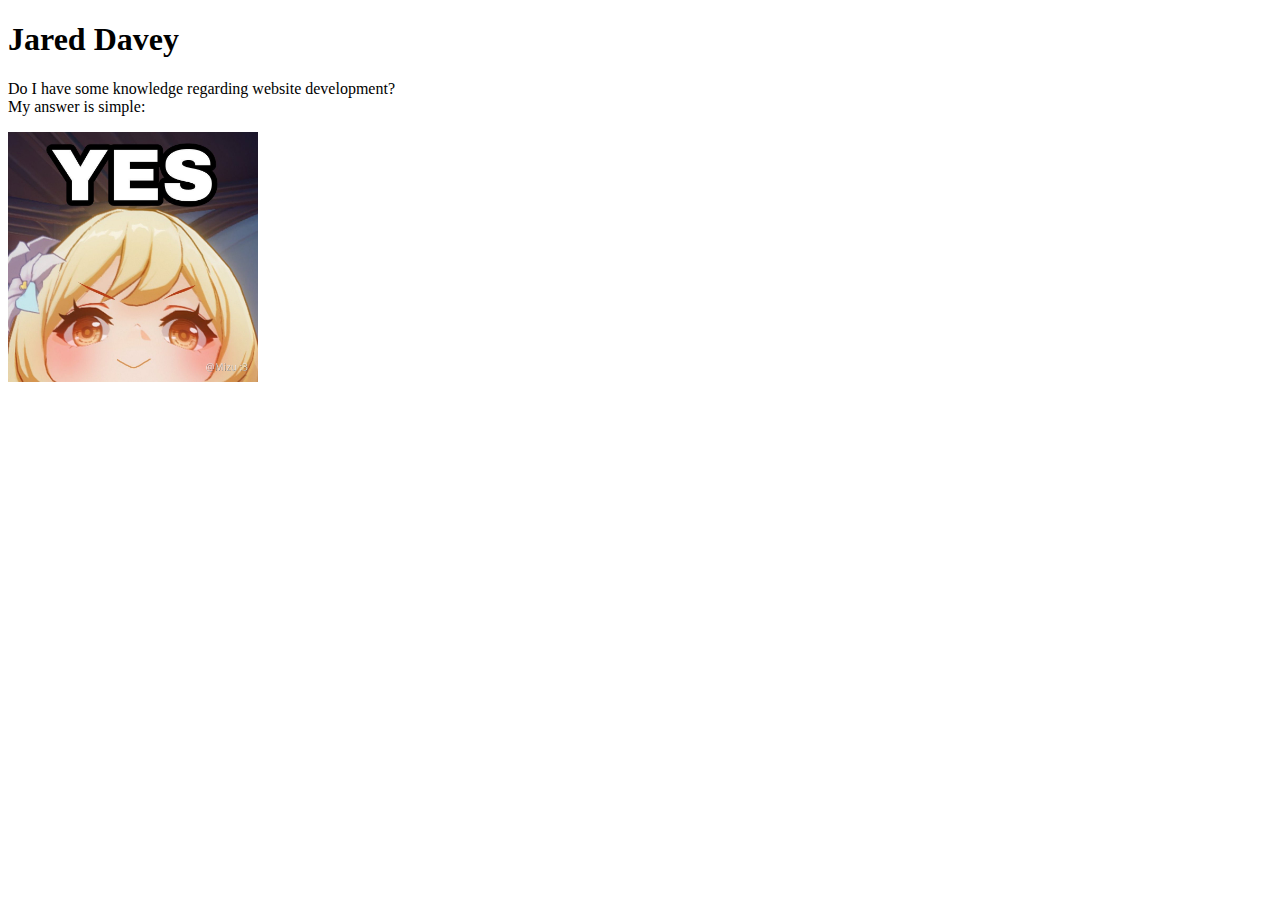
<file: index.html>
<!DOCTYPE html>
<html lang="en">
<head>
    <meta charset="UTF-8">
    <meta http-equiv="X-UA-Compatible" content="IE=edge">
    <meta name="viewport" content="width=device-width, initial-scale=1.0">
    <title>WDD | Home</title>
</head>
<body>
    <!-- Google will often look at your h1 tags for 
        Search Engine Optimization. -->
    <h1>Jared Davey</h1>
    <p>
        Do I have some knowledge regarding website development? <br>
        My answer is simple:
    </p>
    <img src="images/Lumine YES.jpg" alt="YES" width="250px" height="auto">
</body>
</html>
</file>
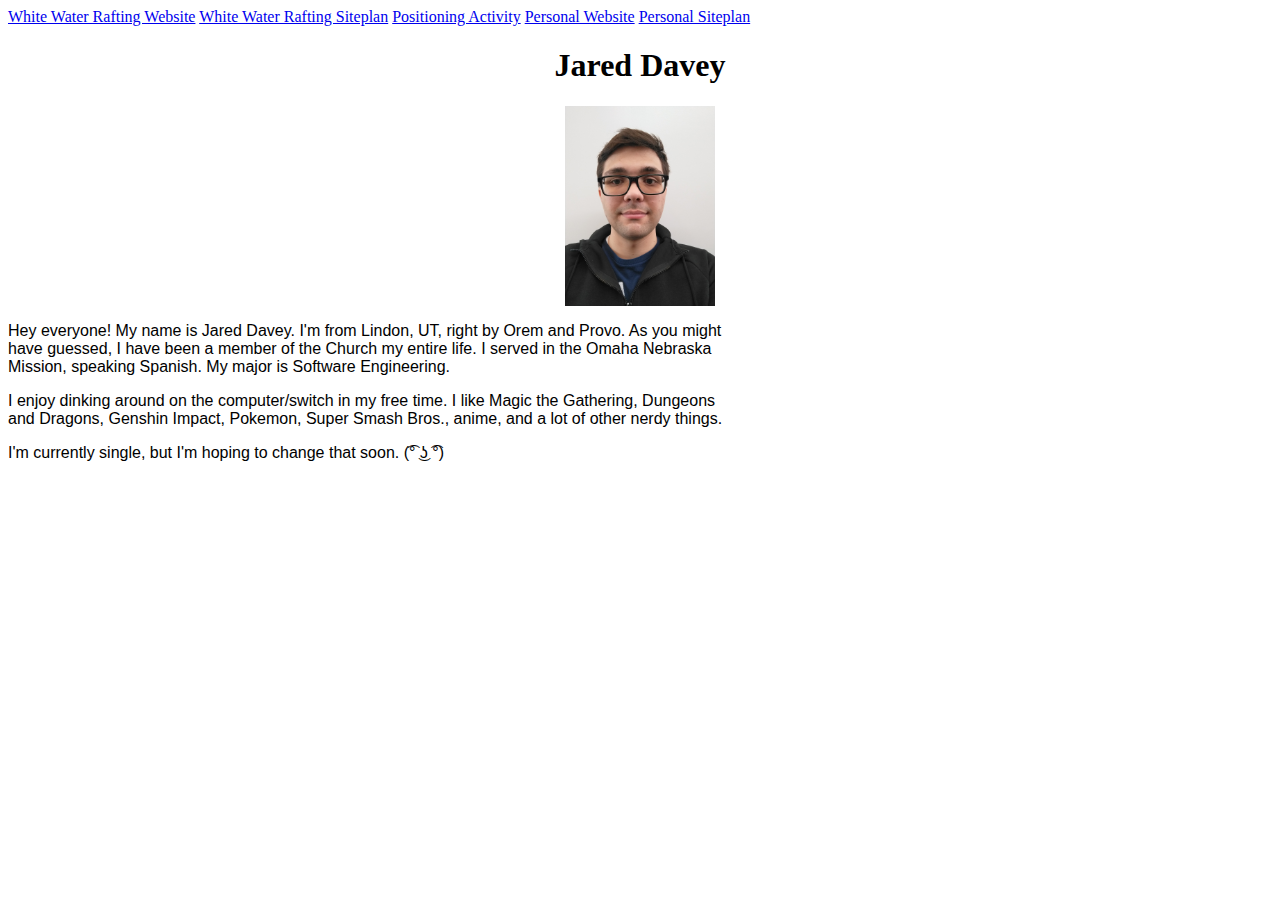
<file: About/index.html>
<!DOCTYPE html>
<html lang="en">
<head>
    <meta charset="UTF-8">
    <meta http-equiv="X-UA-Compatible" content="IE=edge">
    <meta name="viewport" content="width=device-width, initial-scale=1.0">
    <link rel="stylesheet" href="styles/style.css">
    <title>WDD | Home</title>
</head>
<body>
    <nav>
        <a href="../wwr/index.html">White Water Rafting Website</a>
        <a href="../wwr/site-plan-rafting.html">White Water Rafting Siteplan</a>
        <a href="../positioning.html">Positioning Activity</a>
        <a href="#">Personal Website</a>
        <a href="#">Personal Siteplan</a>
    </nav>  
    <!-- Google will often look at your h1 tags for 
        Search Engine Optimization. -->
    <h1>Jared Davey</h1>  
    <div class="body">
    <img src="images/Picture of Me.jpg" alt="Picture of Jared Davey" width="150px">
    <p>Hey everyone! My name is Jared Davey. I'm from Lindon,
        UT, right by Orem and 
        Provo. As you might <br>have guessed,
        I have been a member of the Church my
        entire life. I served in the Omaha 
        Nebraska <br>Mission, speaking Spanish. My major is Software 
        Engineering.
    </p>
    <p>I enjoy dinking around on the computer/switch in my
        free time. I like Magic the Gathering, 
        Dungeons<br>and Dragons, Genshin Impact, Pokemon,
        Super Smash Bros., anime, and a lot of 
        other nerdy things.
    </p>
    <p>I'm currently single, but I'm hoping to change that soon.
        (͡° ͜ʖ ͡°)</p>
    <!-- <p>
        Do I have some knowledge regarding website development? <br>
        My answer is simple:
    </p>
    <img src="images/Lumine YES.jpg" alt="YES" width="250px" height="auto"> -->
</div>
</body>
</html>
</file>
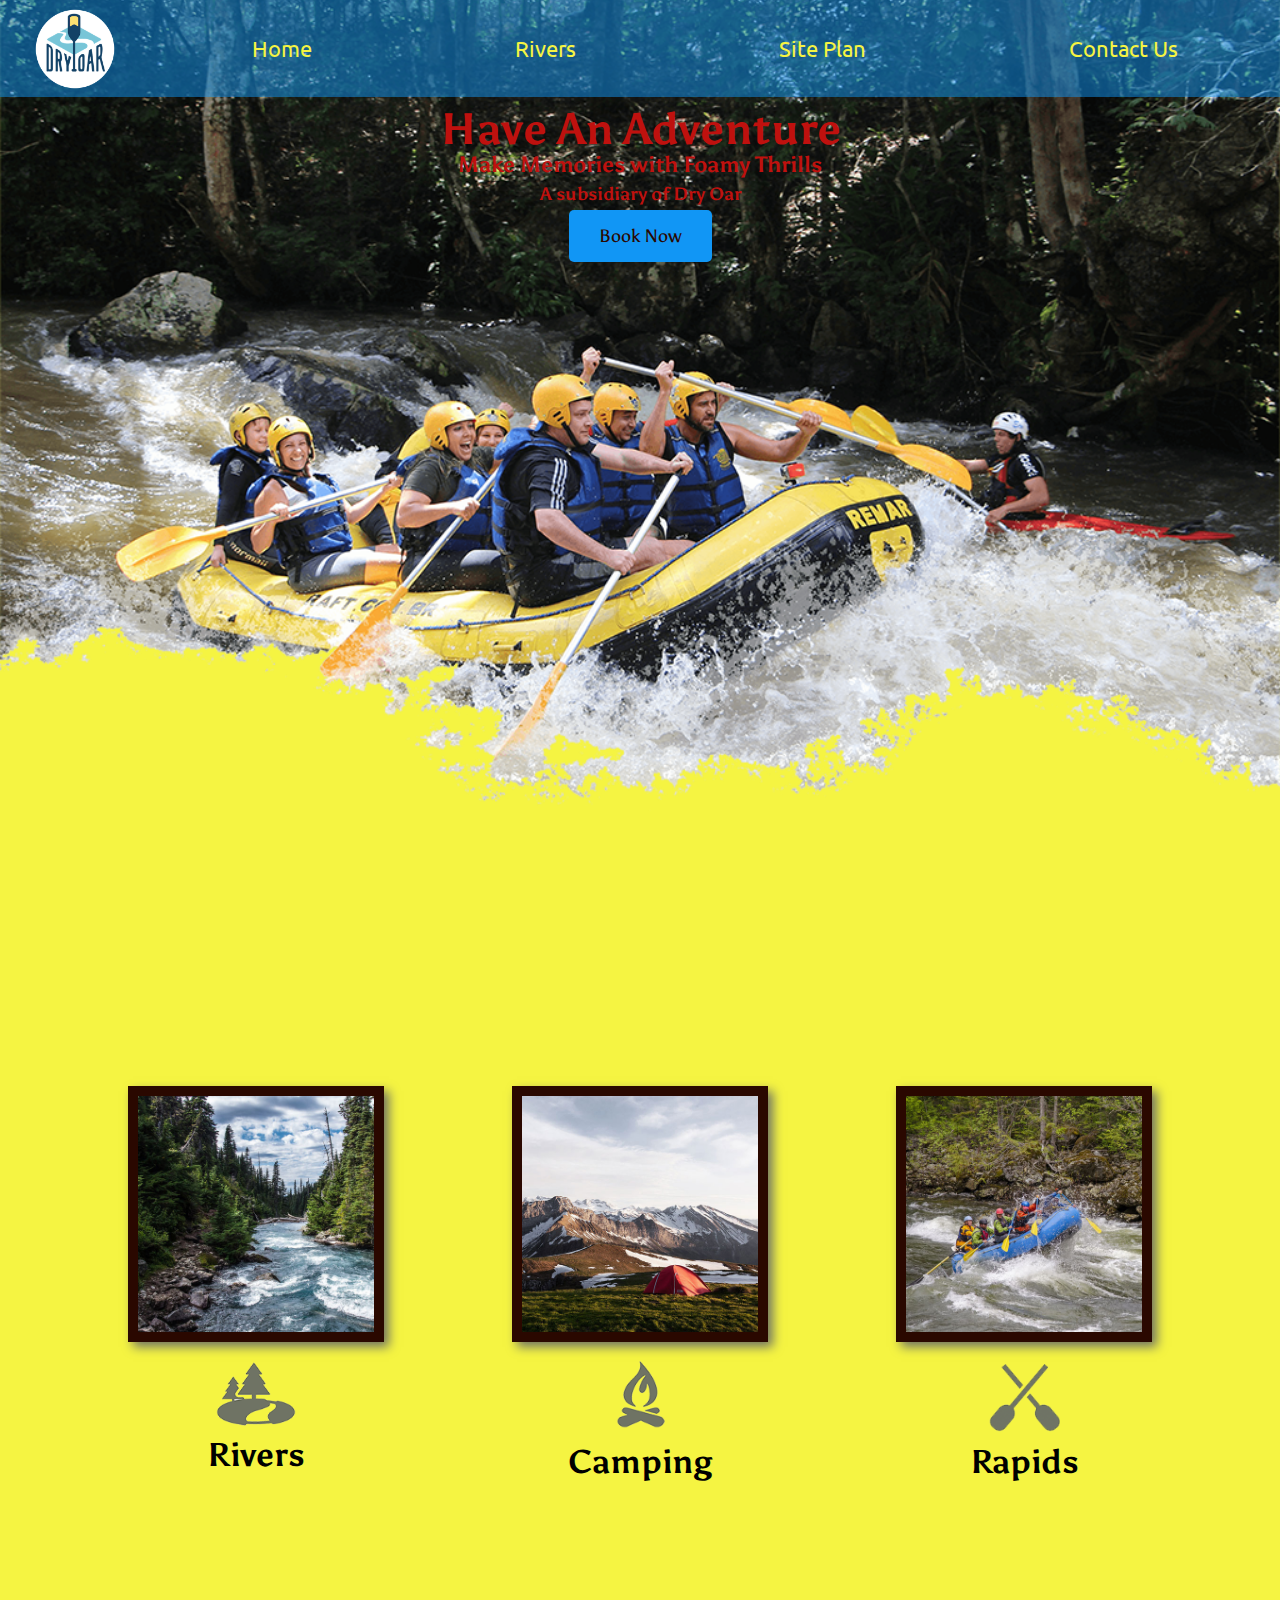
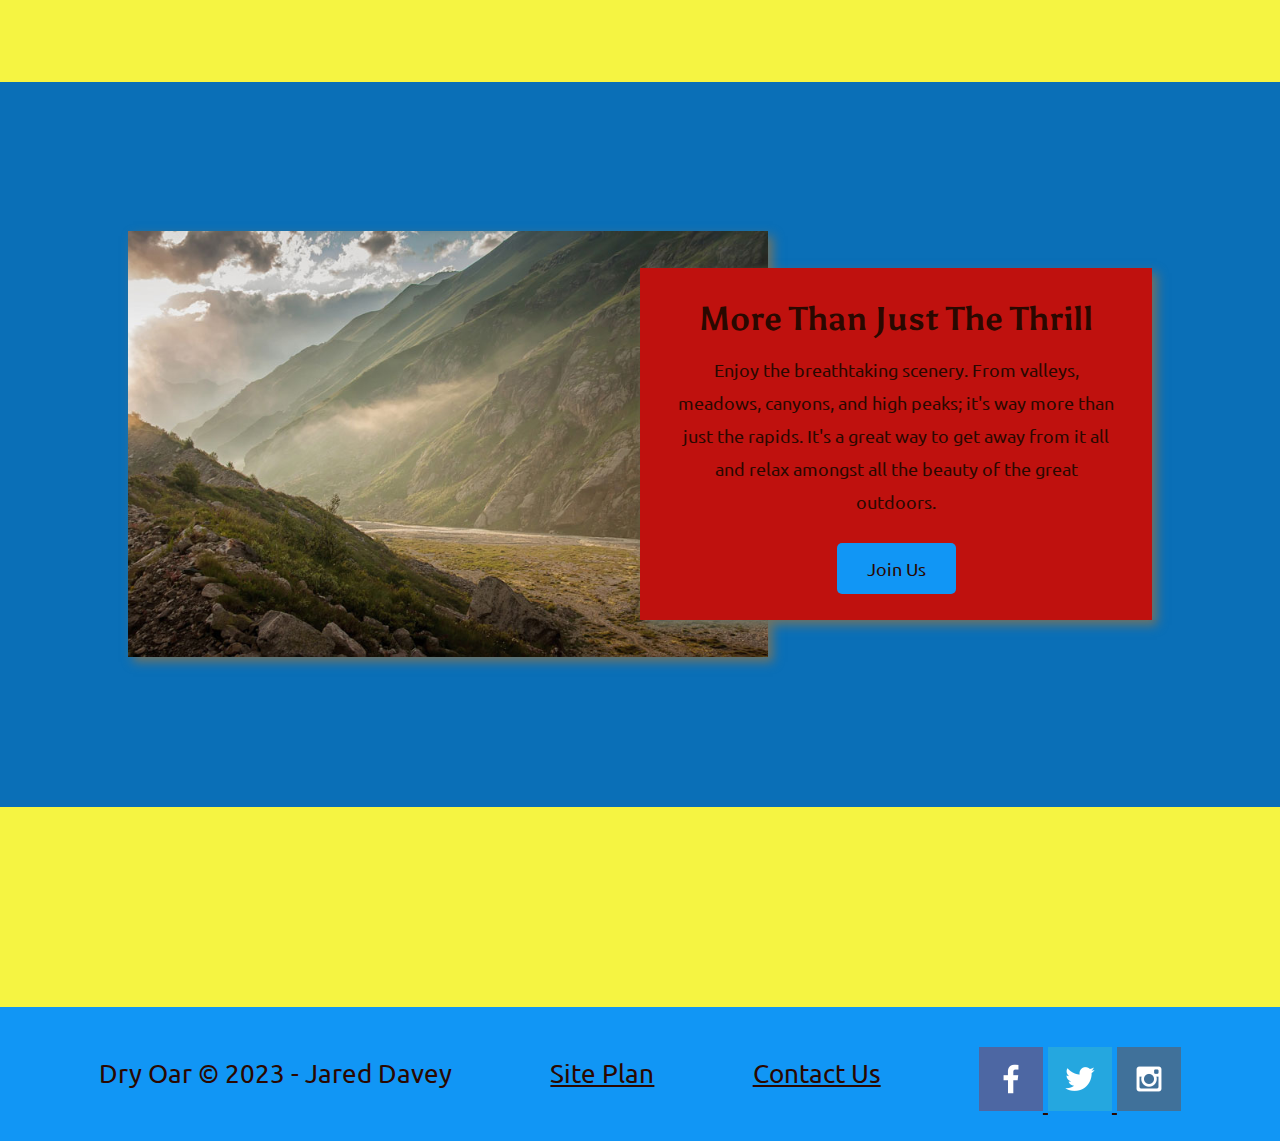
<file: wwr/index.html>
<!-- Github pages website url: https://gupples.github.io/WDD-130/wwr/index.html -->
<!-- https://wireframe.cc/Ewp3jJ -->
<!DOCTYPE html>
<html lang="en">
<head>
    <meta charset="UTF-8">
    <meta http-equiv="X-UA-Compatible" content="IE=edge">
    <meta name="viewport" content="width=device-width, initial-scale=1.0">
    <title>Foamy Thrills</title>
    <link rel="stylesheet" href="styles/style.css">
</head>
<body>
    <div id="content">
        <header>
            <a id="logo_link" href="index.html"><img class="logo" src="images/logo.png" alt="Foamy Thrills Logo"></a>
            <nav>
                <a href="index.html">Home</a>
                <a href="rivers.html">Rivers</a>
                <a href="site-plan-rafting.html">Site Plan</a>
                <a href="contactus.html">Contact Us</a>
            </nav>        
        </header>
        <div id="hero" class="heading">
            <div id="hero-box">
                <img id="hero-img" src="images/hero.png" alt="People enjoying rafting">
            </div>
            <section id="hero-msg">
                <h1 class="home-title">Have An Adventure</h1>
                <h4>Make Memories with Foamy Thrills</h4>
                <h5>A subsidiary of Dry Oar</h5>
            <div class="button-box">
                <a class="book" href="contactus.html">Book Now</a>
            </div>
            </section>

        </div>
        <main class="home-grid">
            <section class="rivers-card">
                <img class="card-img" src="images/rivers.jpg" alt="river in forest">
                <img class="icon" src="images/river_icon.png" alt="river icon">
                <h2 class="heading">Rivers</h2>
            </section>
            <section class="camping-card">
                <img class="card-img" src="images/camping.jpg" alt="river in forest">
                <img class="icon" src="images/fire_icon.png" alt="fire icon">
                <h2 class="heading">Camping</h2>
            </section>
            <section class="rapids-card">
                <img class="card-img" src="images/rapids.jpg" alt="river in forest">
                <img class="icon" src="images/oars.png" alt="oars icon">
                <h2 class="heading">Rapids</h2>
            </section>
            <div id="background"></div>
            <img class="mountains" src="images/mountains.jpg" alt="Misty mountains">
            <section class="msg">
                <h2 class="heading">More Than Just The Thrill</h2>
                <p>Enjoy the breathtaking scenery. From valleys, meadows, canyons, and high peaks; it's way more than just the rapids. It's a great way to get away from it all and relax amongst all the beauty of the great outdoors. </p>
                <a class="join" href="rivers.html">Join Us</a>
            </section>
        </main>
        <footer>
            <p>Dry Oar &copy; 2023 - Jared Davey</p>
            <p><a href="site-plan-rafting.html">Site Plan</a></p>
            <p><a href="contactus.html">Contact Us</a></p>
            <div class="social">
                <a href="https://facebook.com" target="_blank">
                    <img src="images/facebook.png" alt="fb icon">
                </a>
                <a href="https://twitter.com" target="_blank">
                    <img src="images/twitter.png" alt="twitter icon">
                </a>
                <a href="https://instagram.com" target="_blank">
                    <img src="images/instagram.png" alt="instagram icon">
                </a>
            </div>
        </footer>
    </div>
</body>
</html>
</file>
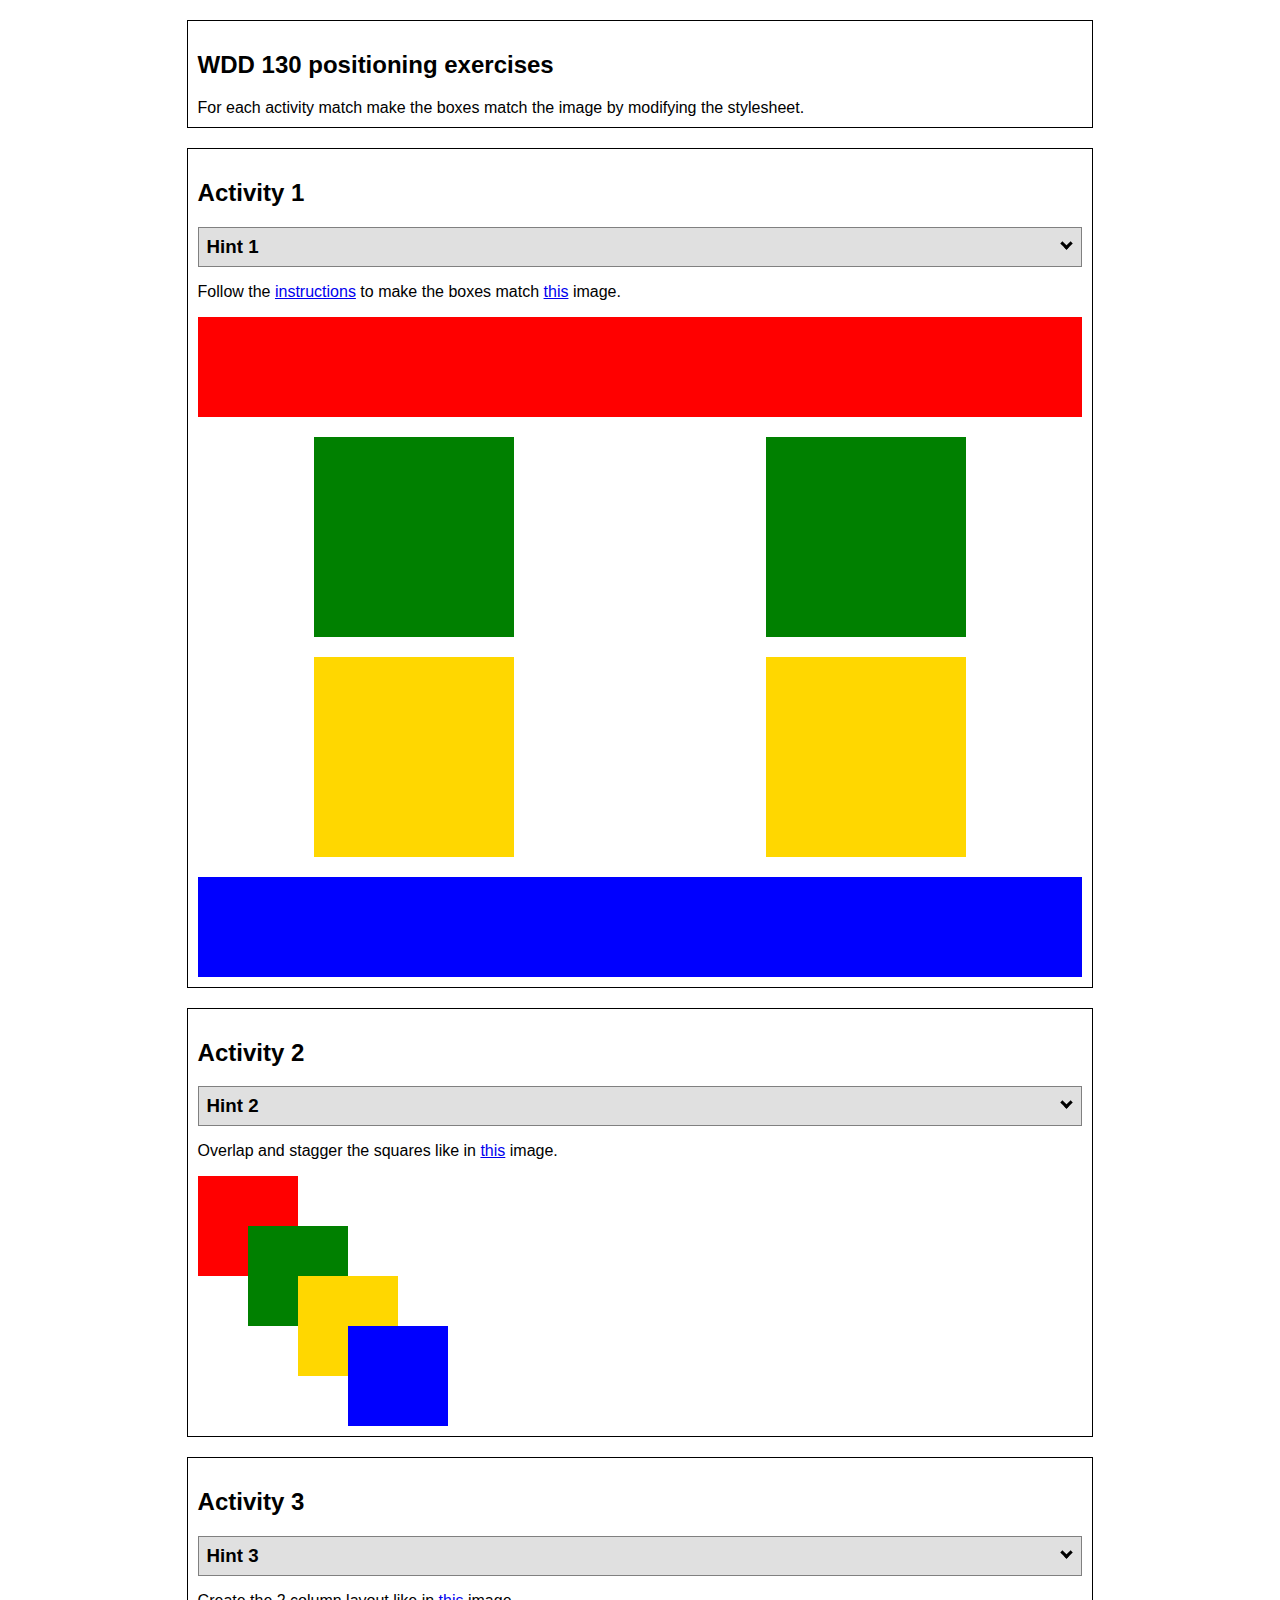
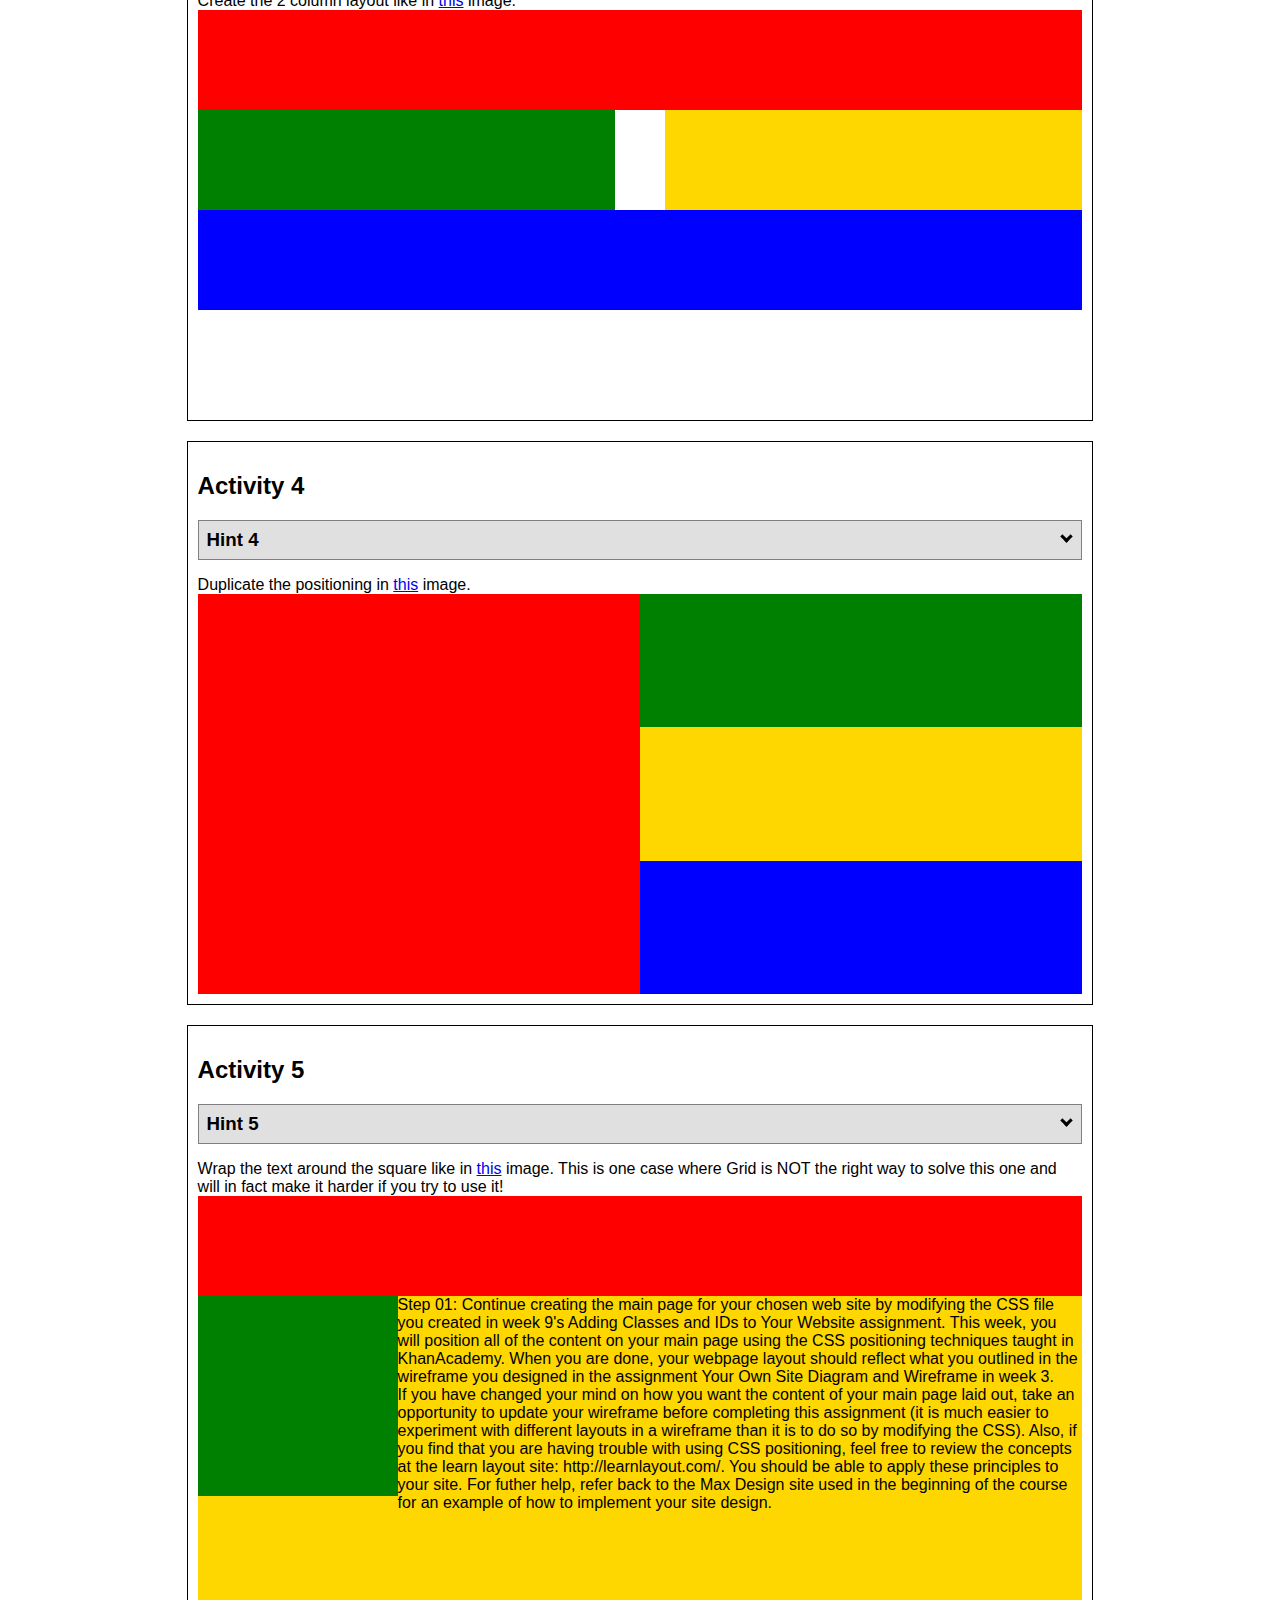
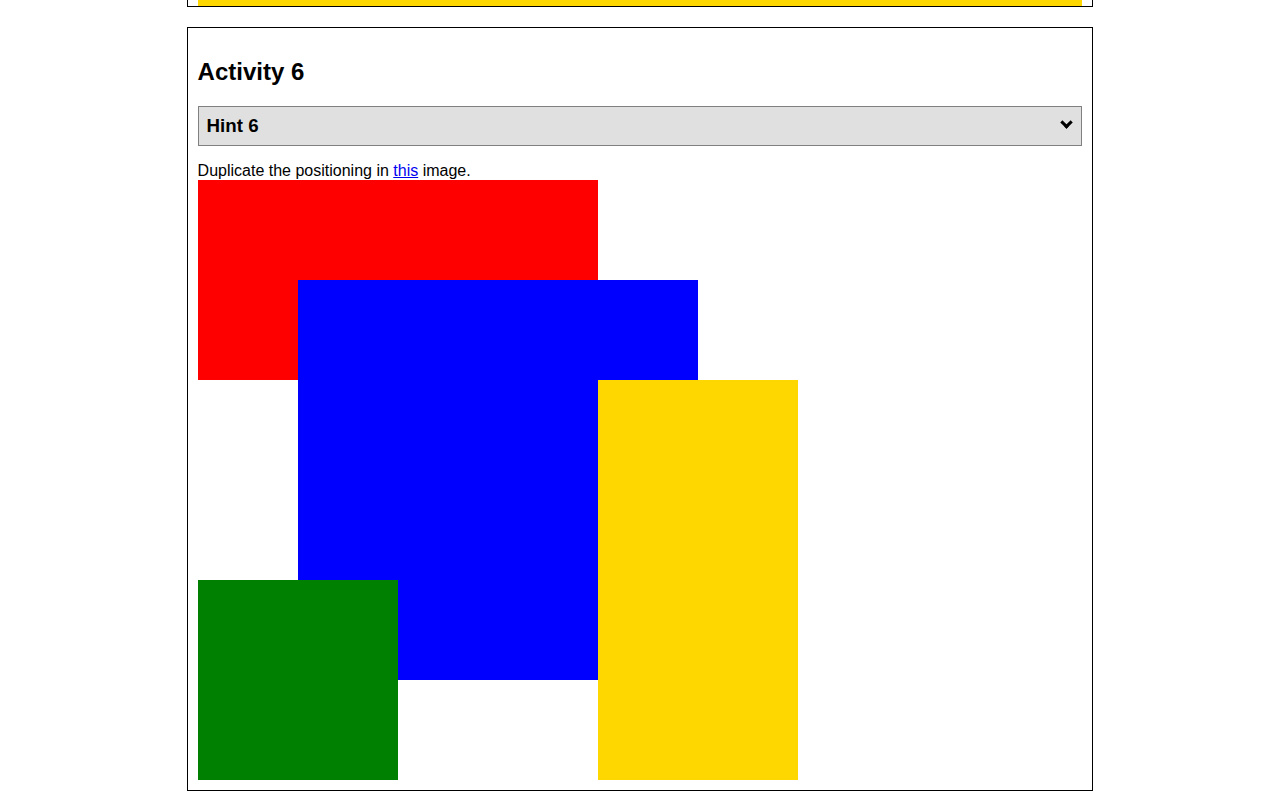
<file: Positioning Activity/positioning.html>
<!DOCTYPE html>
<html lang="en">
  <head>
    <!-- HTML - Name: positioning.html -->
    <title>Positioning Activity</title>
    <link rel="stylesheet" type="text/css" href="positionstyles.css" />
  </head>
  <body>
    <div class="activity">
      <h2>WDD 130 positioning exercises</h2>
      For each activity match make the boxes match the image by modifying the stylesheet.</div>
    <div class="activity">
      <h2>Activity 1</h2>
      <section class="hint"><input type="checkbox" ><i></i> <h3>Hint 1</h3><div><p>Check out the <a href="https://byui-wdd.github.io/wdd130/activities/w06-css-positioning.html" target="_blank">activity instructions</a> in Ilearn!</p></div></section>
      <p>Follow the <a href="https://byui-wdd.github.io/wdd130/activities/w06-css-positioning.html" target="_blank">instructions</a> to make the boxes match  <a href="https://byui-wdd.github.io/wdd130/images/example1.png" target="_blank">this</a> image.</p>
      <div class="content1" >
        <div class="red1" ></div>
        <div class="green1" ></div>
        <div class="green1" ></div>
        <div class="yellow1"></div>
        <div class="yellow1"></div>
        <div class="blue1"></div>
      </div>
    </div>
    <div class="activity">
      <h2>Activity 2</h2>
      <section class="hint"><input type="checkbox" > <h3>Hint 2</h3><i></i><div><p>Remember that the best way to shift elements around slightly on the page is with Margins.  You could also use Grid.  Either would work for this. If you choose margin, you can use a <em>negative</em> margin. (ie margin-top: -20px;)</p><h4>Properties used:</h4><ul><li>margin-top, margin-left</li><li>...or...</li><li>grid-template-columns: 50px 50px 50px 50px 50px </li></ul></div></section>
      <p>Overlap and stagger the squares like in <a href="https://byui-wdd.github.io/wdd130/images/example2.png" target="_blank">this</a> image.</p>
      <div class="content2" >
        <div class="red2" ></div>
        <div class="green2" ></div>
        <div class="yellow2"></div>
        <div class="blue2"></div>
      </div>
    </div>
    <div class="activity">
      <h2>Activity 3</h2>
      <section class="hint"><input type="checkbox" > <h3>Hint 3</h3><i></i><div><p>This one is going to be best solved with CSS Grid. Remember to make the boxes the right width first...then start moving them around. </p><h4>Properties used:</h4><ul><li>display:grid;</li><li>grid-template-columns:</li><li>grid-column-gap:</li>
        <li>grid-column:</li>  </ul></div></section>
      Create the 2 column layout like in <a href="https://byui-wdd.github.io/wdd130/images/example3.png" target="_blank">this</a>  image.
      <div class="content3" >
        <div class="red3" ></div>
        <div class="green3" ></div>
        <div class="yellow3"></div>
        <div class="blue3"></div>
      </div>
    </div>
    <div class="activity">
      <h2>Activity 4</h2>
      <section class="hint"><input type="checkbox" > <h3>Hint 4</h3><i></i><div><p>For the others we have been primarily concerned with width. For this one you will need to adjust height as well. </p><h4>Properties used:</h4><ul><li>display:grid;</li><li>grid-template-columns:</li><li>grid-row:</li></ul></div></section>
      Duplicate the positioning in <a href="https://byui-wdd.github.io/wdd130/images/example4.png" target="_blank">this</a> image. 
      <div class="content4" >
        <div class="red4" ></div>
        <div class="green4" ></div>
        <div class="yellow4"></div>
        <div class="blue4"></div>
      </div>
    </div>

    <div class="activity">
      <h2>Activity 5</h2>
      <section class="hint"><input type="checkbox" > <h3>Hint 5</h3><i></i><div><p>Grid is <strong>not</strong> the right way to do this.  In fact there is only one way to really do that...and that is with float. Remember that we float the thing we want the text to wrap around.  Also remember to start by making all the shapes the right size and shape.</p><h4>Properties used:</h4><ul><li>float: left;</li></ul></div></section>
      Wrap the text around the square like in <a href="https://byui-wdd.github.io/wdd130/images/example5.png" target="_blank">this</a> image. This is one case where Grid is NOT the right way to solve this one and will in fact make it harder if you try to use it!
      <div class="content5" >
        <div class="red5" ></div>
        <div class="green5" ></div>
        <div class="yellow5">Step 01: Continue creating the main page for your chosen web site by modifying the CSS file you created in week 9's Adding Classes and IDs to Your Website assignment. This week, you will position all of the content on your main page using the CSS positioning techniques taught in KhanAcademy. When you are done, your webpage layout should reflect what you outlined in the wireframe you designed in the assignment Your Own Site Diagram and Wireframe in week 3. <br />
          If you have changed your mind on how you want the content of your main page laid out, take an opportunity to update your wireframe before completing this assignment (it is much easier to experiment with different layouts in a wireframe than it is to do so by modifying the CSS). Also, if you find that you are having trouble with using CSS positioning, feel free to review the concepts at the learn layout site: http://learnlayout.com/. You should be able to apply these principles to your site. For futher help, refer back to the Max Design site used in the beginning of the course for an example of how to implement your site design.</div>
        <div class="blue5"></div>
      </div>
    </div>
    <div class="activity">
      <h2>Activity 6</h2>
      <section class="hint"><input type="checkbox" > <h3>Hint 6</h3><i></i><div><p>This one is all about visualizing the grid behind the layout. If you are having a hard time doing that first: all the sizes are even multiples of 100, and second here is another example with the lines drawn: <a href="https://byui-wdd.github.io/wdd130/images/example6-hint.png" target="_blank">example 6 with lines</a>. For this one you will find it easiest if you use px for the column width. You can also use <kbd>z-index</kbd> to control the element layering.    </p><h4>Properties used:</h4><ul><li>display:grid;</li><li>grid-template-columns:</li><li>grid-column:</li><li>grid-row:</li><li><a href="https://www.w3schools.com/cssref/pr_pos_z-index.asp" target="_blank">z-index:</a></li></ul></div></section>
      Duplicate the positioning in <a href="https://byui-wdd.github.io/wdd130/images/example6.png" target="_blank">this</a> image.
      <div class="content6" >
        <div class="red6" ></div>
        <div class="green6" ></div>
        <div class="yellow6"></div>
        <div class="blue6"></div>
      </div>
    </div>
  </body>
</html>
</file>
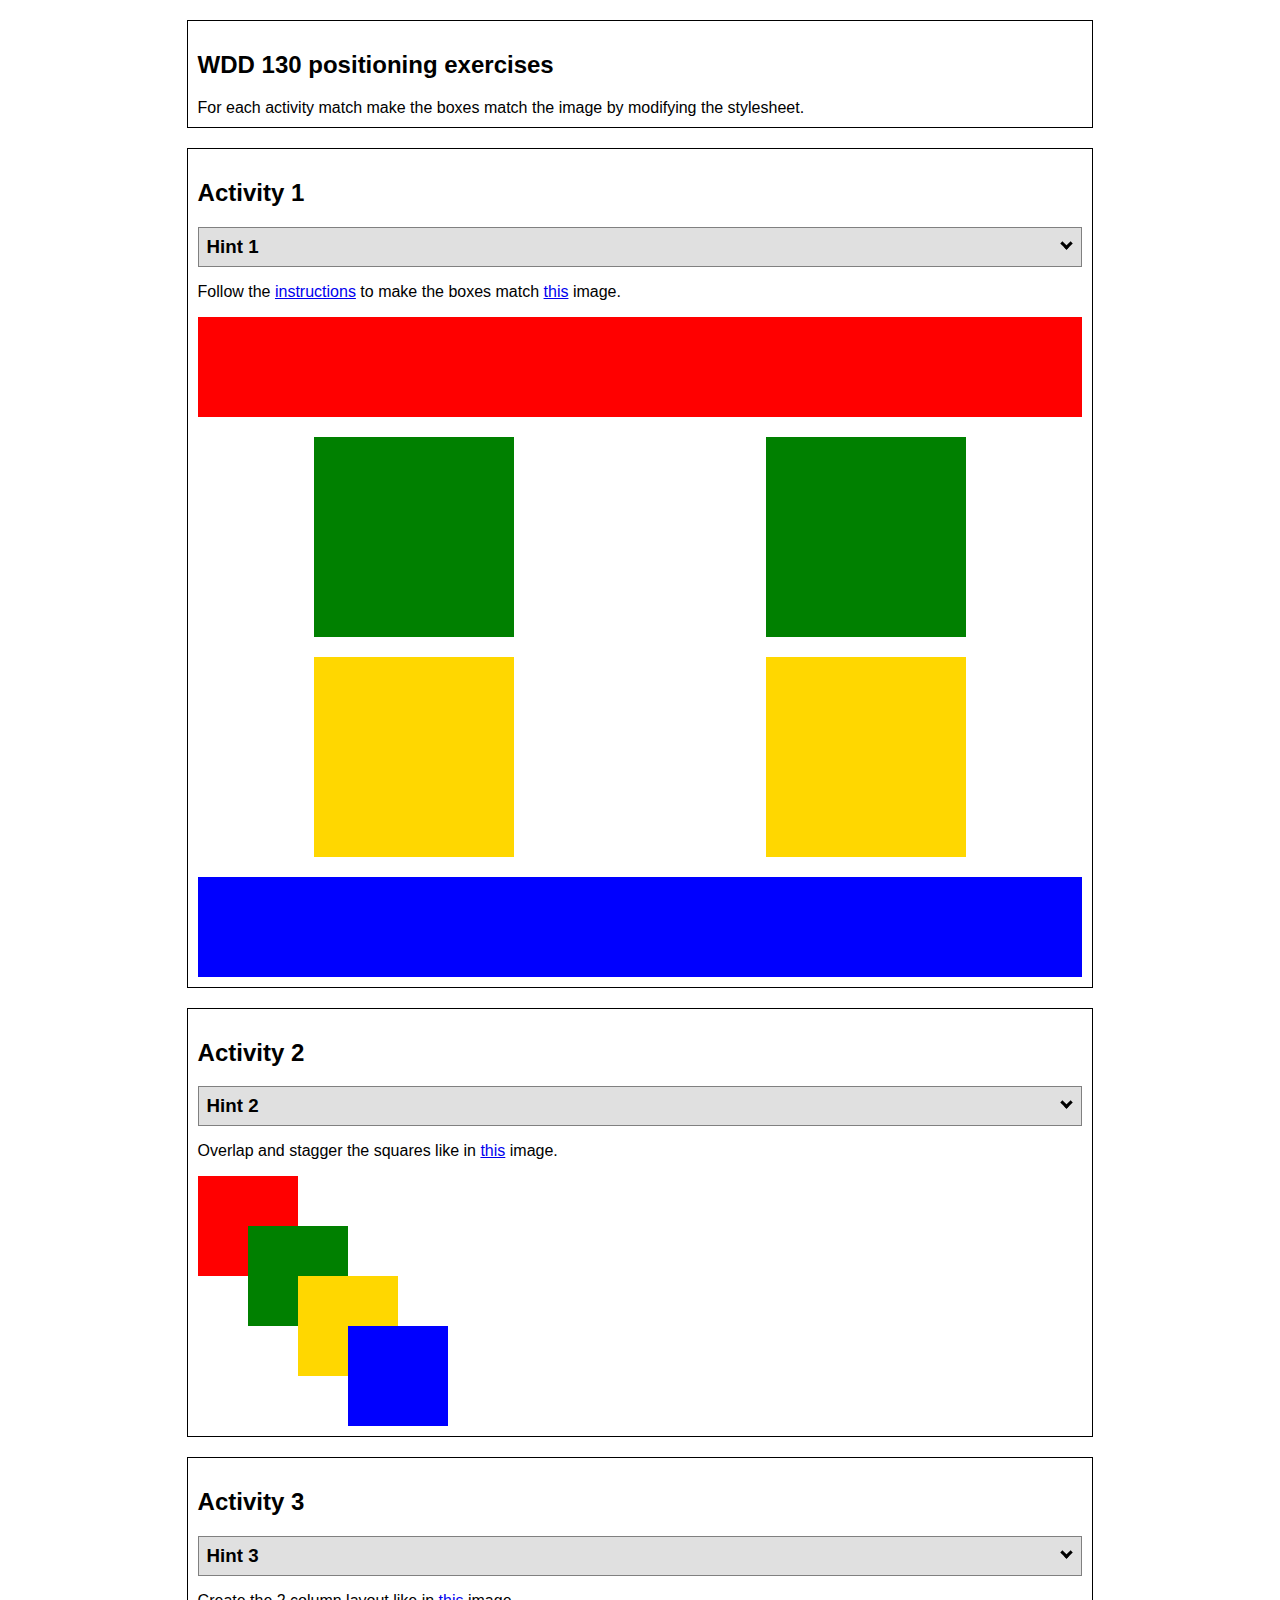
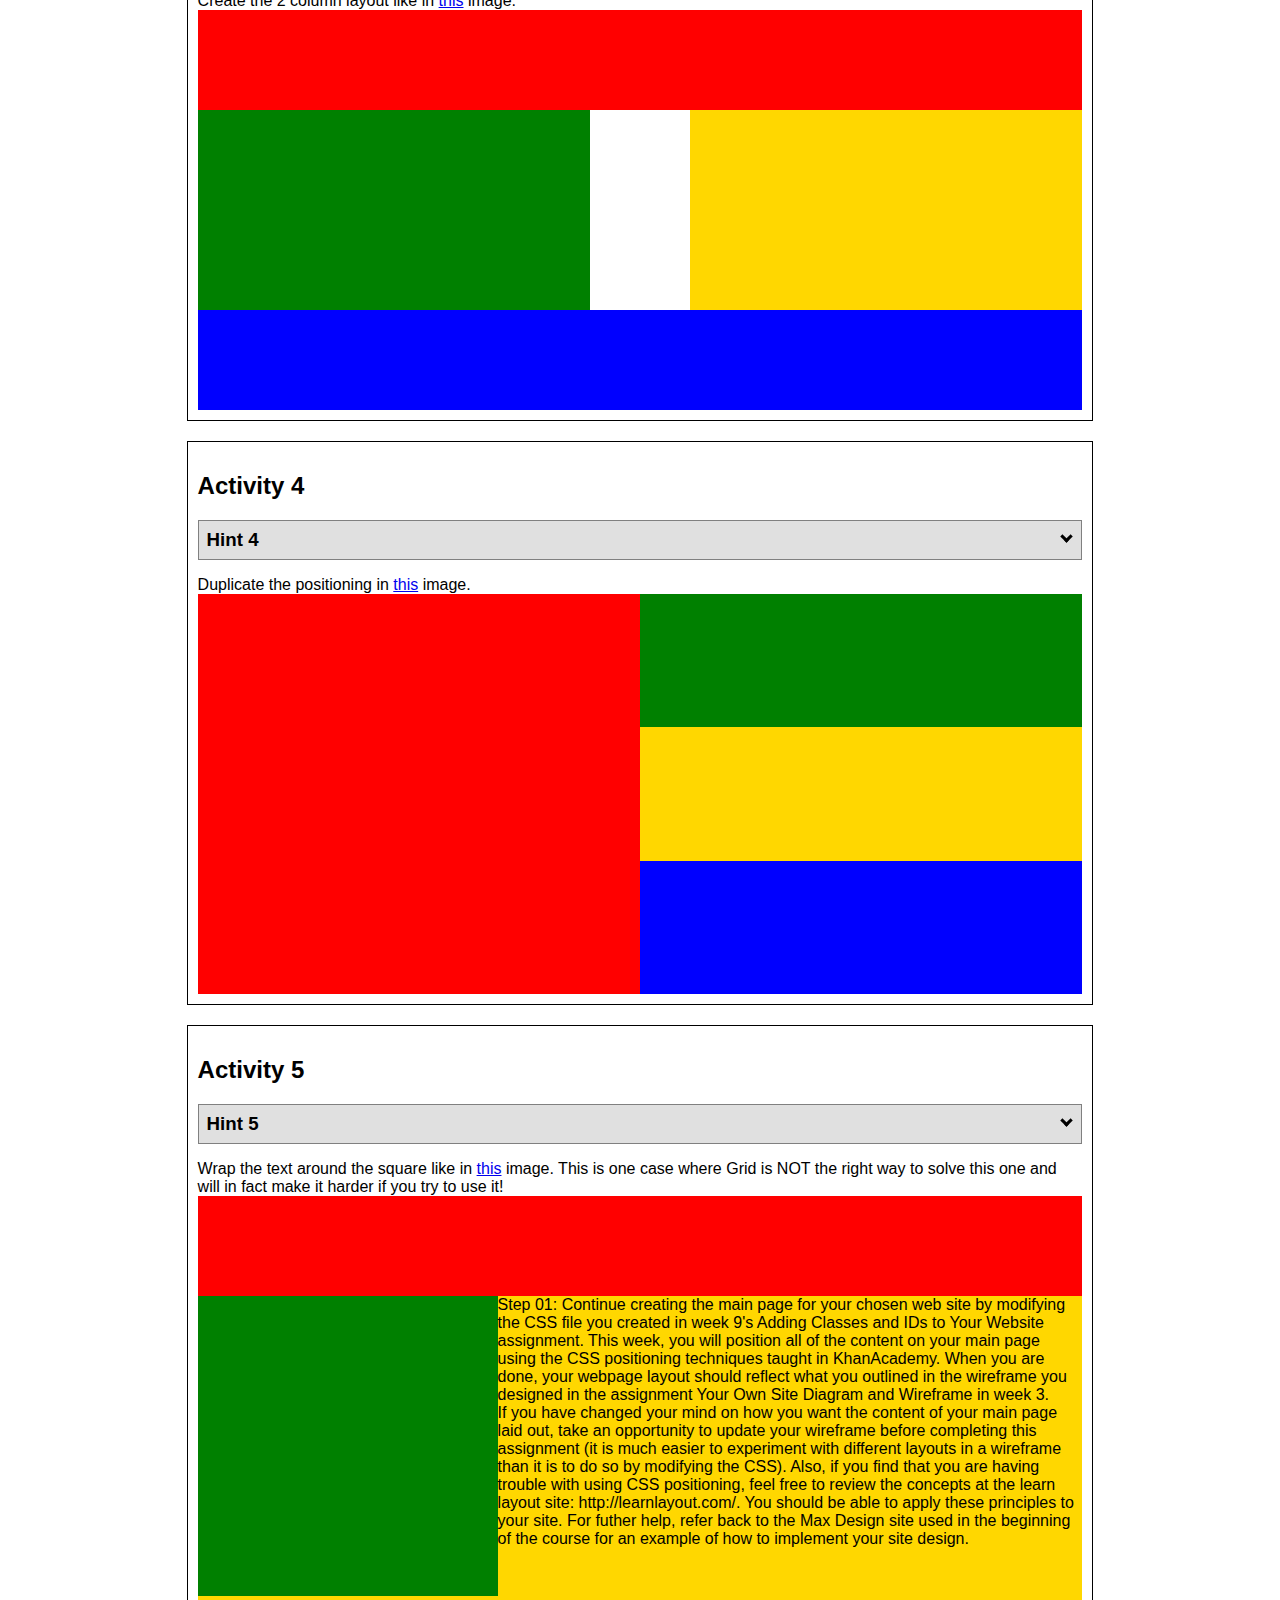
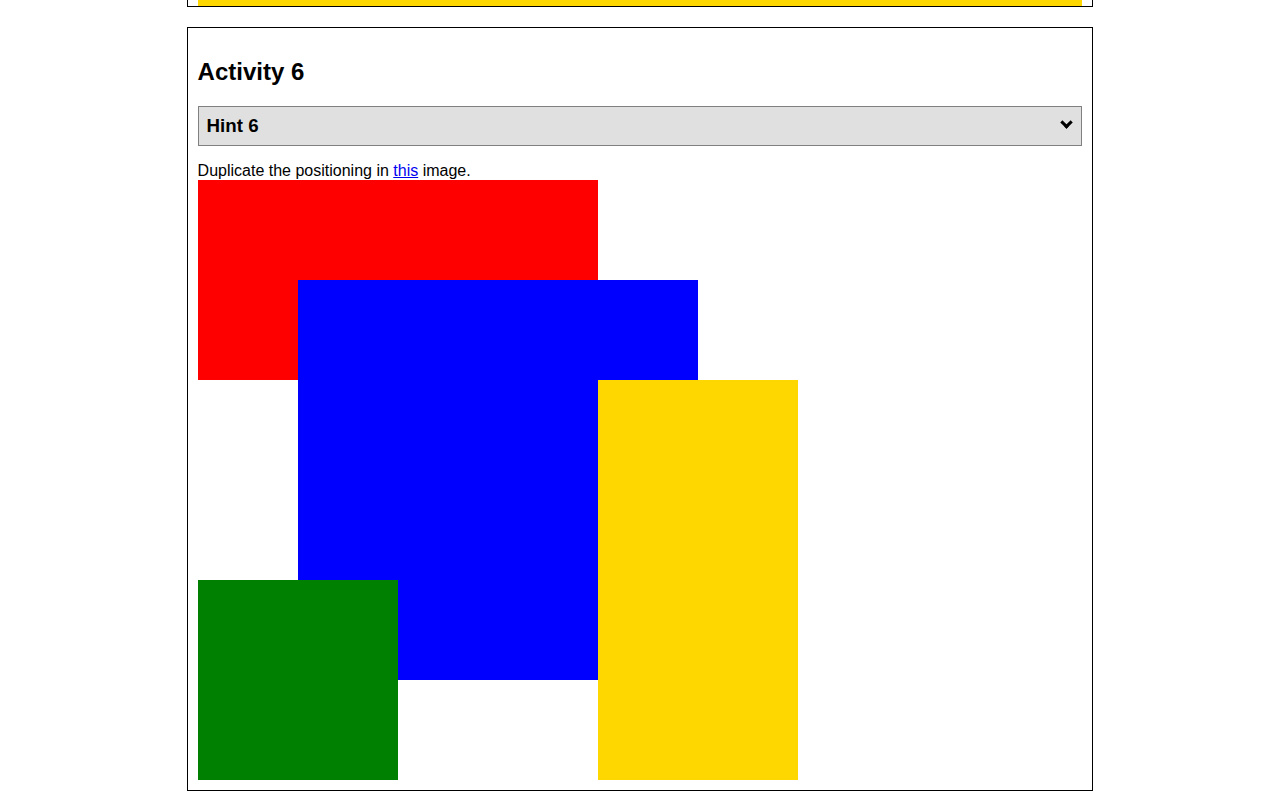
<file: positioning/positioning.html>
<!DOCTYPE html>
<html lang="en">
    <head>
    <!-- HTML - Name: positioning.html -->
    <title>Positioning Activity</title>
    <link rel="stylesheet" type="text/css" href="styles/positioningstyles.css" />
    </head>
    <body>
    <div class="activity">
        <h2>WDD 130 positioning exercises</h2>
        For each activity match make the boxes match the image by modifying the stylesheet.</div>
    <div class="activity">
        <h2>Activity 1</h2>
        <section class="hint"><input type="checkbox" ><i></i> <h3>Hint 1</h3><div><p>Check out the <a href="https://byui-wdd.github.io/wdd130/activities/css-positioning.html" target="_blank">activity instructions</a> in Ilearn!</p></div></section>
        <p>Follow the <a href="https://byui-wdd.github.io/wdd130/activities/css-positioning.html" target="_blank">instructions</a> to make the boxes match  <a href="https://byui-wdd.github.io/wdd130/images/example1.png" target="_blank">this</a> image.</p>
        <div class="content1" >
        <div class="red1" ></div>
        <div class="green1" ></div>
        <div class="green1" ></div>
        <div class="yellow1"></div>
        <div class="yellow1"></div>
        <div class="blue1"></div>
        </div>
    </div>
    <div class="activity">
        <h2>Activity 2</h2>
        <section class="hint"><input type="checkbox" > <h3>Hint 2</h3><i></i><div><p>Remember that the best way to shift elements around slightly on the page is with Margins.  You could also use Grid.  Either would work for this. If you choose margin remember that you can use a <em>negative</em> margin. (ie margin-top: -20px;)</p><h4>Properties used:</h4><ul><li>margin-top, margin-left</li><li>...or...</li><li>grid-template-columns: 50px 50px 50px 50px 50px</li></ul></div></section>
        <p>Overlap and stagger the squares like in <a href="https://byui-wdd.github.io/wdd130/images/example2.png" target="_blank">this</a> image.</p>
        <div class="content2" >
        <div class="red2" ></div>
        <div class="green2" ></div>
        <div class="yellow2"></div>
        <div class="blue2"></div>
        </div>
    </div>
    <div class="activity">
        <h2>Activity 3</h2>
        <section class="hint"><input type="checkbox" > <h3>Hint 3</h3><i></i><div><p>This one is going to be best solved with CSS Grid. Remember to make the boxes the right width first...then start moving them around. </p><h4>Properties used:</h4><ul><li>display:grid;</li><li>grid-template-columns:</li><li>grid-column-gap:</li>
        <li>grid-column:</li>  </ul></div></section>
        Create the 2 column layout like in <a href="https://byui-wdd.github.io/wdd130/images/example3.png" target="_blank">this</a>  image.
        <div class="content3" >
        <div class="red3" ></div>
        <div class="green3" ></div>
        <div class="yellow3"></div>
        <div class="blue3"></div>
        </div>
    </div>
    <div class="activity">
        <h2>Activity 4</h2>
        <section class="hint"><input type="checkbox" > <h3>Hint 4</h3><i></i><div><p>For the others we have been primarily concerned with width. For this one you will need to adjust height as well. </p><h4>Properties used:</h4><ul><li>display:grid;</li><li>grid-template-columns:</li><li>grid-row:</li></ul></div></section>
        Duplicate the positioning in <a href="https://byui-wdd.github.io/wdd130/images/example4.png" target="_blank">this</a> image. 
        <div class="content4" >
        <div class="red4" ></div>
        <div class="green4" ></div>
        <div class="yellow4"></div>
        <div class="blue4"></div>
        </div>
    </div>

    <div class="activity">
        <h2>Activity 5</h2>
        <section class="hint"><input type="checkbox" > <h3>Hint 5</h3><i></i><div><p>Grid is <strong>not</strong> the right way to do this.  In fact there is only one way to really do that...and that is with float. Remember that we float the thing we want the text to wrap around.  Also remember to start by making all the shapes the right size and shape.</p><h4>Properties used:</h4><ul><li>float: left;</li></ul></div></section>
        Wrap the text around the square like in <a href="https://byui-wdd.github.io/wdd130/images/example5.png" target="_blank">this</a> image. This is one case where Grid is NOT the right way to solve this one and will in fact make it harder if you try to use it!
        <div class="content5" >
        <div class="red5" ></div>
        <div class="green5" ></div>
        <div class="yellow5">Step 01: Continue creating the main page for your chosen web site by modifying the CSS file you created in week 9's Adding Classes and IDs to Your Website assignment. This week, you will position all of the content on your main page using the CSS positioning techniques taught in KhanAcademy. When you are done, your webpage layout should reflect what you outlined in the wireframe you designed in the assignment Your Own Site Diagram and Wireframe in week 3. <br />
            If you have changed your mind on how you want the content of your main page laid out, take an opportunity to update your wireframe before completing this assignment (it is much easier to experiment with different layouts in a wireframe than it is to do so by modifying the CSS). Also, if you find that you are having trouble with using CSS positioning, feel free to review the concepts at the learn layout site: http://learnlayout.com/. You should be able to apply these principles to your site. For futher help, refer back to the Max Design site used in the beginning of the course for an example of how to implement your site design.</div>
        <div class="blue5"></div>
        </div>
    </div>
    <div class="activity">
        <h2>Activity 6</h2>
        <section class="hint"><input type="checkbox" > <h3>Hint 6</h3><i></i><div><p>This one is all about visualizing the grid behind the layout. If you are having a hard time doing that first: all the sizes are even multiples of 100, and second here is another example with the lines drawn: <a href="https://byui-wdd.github.io/wdd130/images/example6-hint.png" target="_blank">example 6 with lines</a>. For this one you will find it easiest if you use px for the column width. You can also use <kbd>z-index</kbd> to control the element layering.    </p><h4>Properties used:</h4><ul><li>display:grid;</li><li>grid-template-columns:</li><li>grid-column:</li><li>grid-row:</li><li><a href="https://www.w3schools.com/cssref/pr_pos_z-index.asp" target="_blank">z-index:</a></li></ul></div></section>
        Duplicate the positioning in <a href="https://byui-wdd.github.io/wdd130/images/example6.png" target="_blank">this</a> image.
        <div class="content6" >
        <div class="red6" ></div>
        <div class="green6" ></div>
        <div class="yellow6"></div>
        <div class="blue6"></div>
        </div>
    </div>
    </body>
</html>
</file>
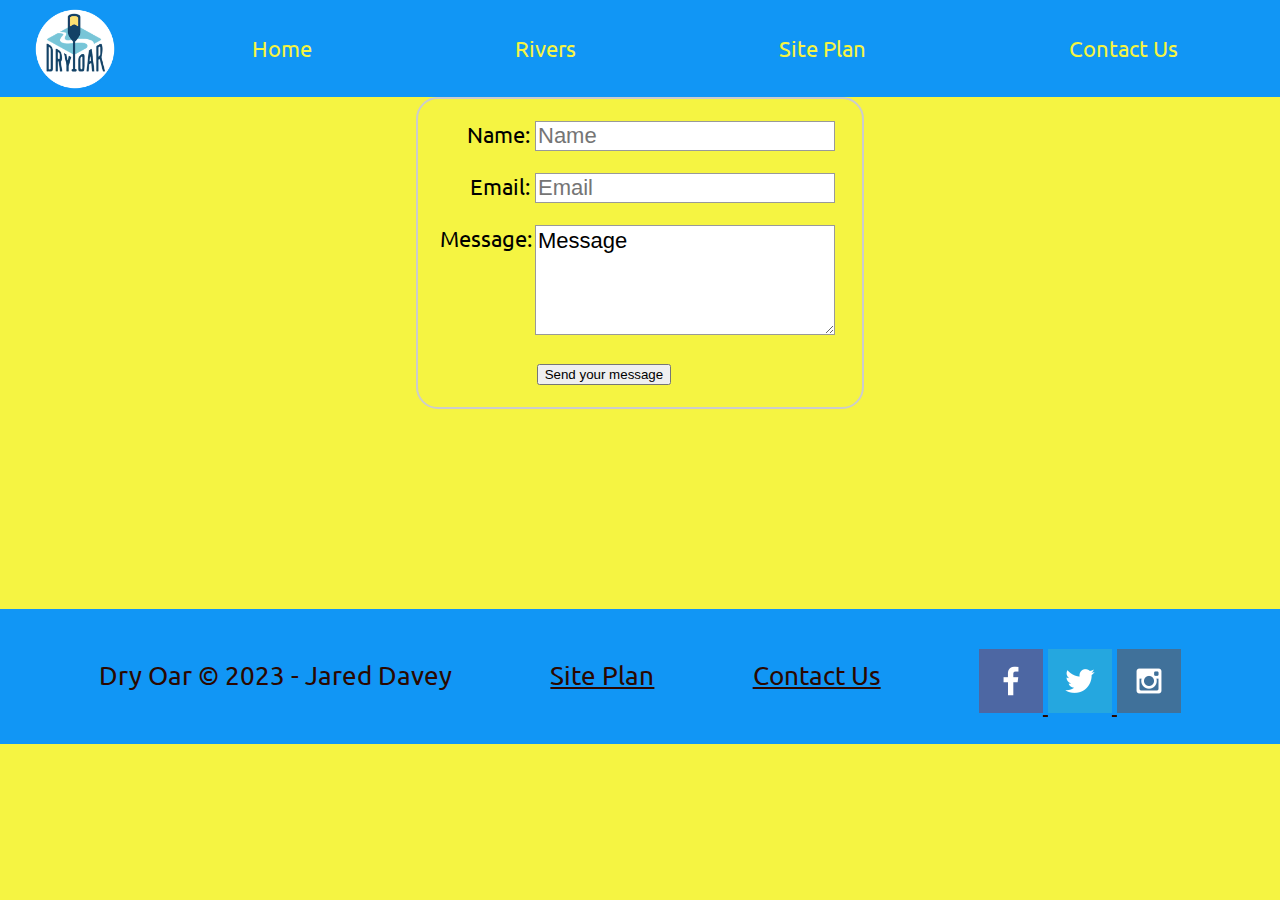
<file: wwr/contactus.html>
<!-- Github pages website url: https://gupples.github.io/WDD-130/wwr/contactus.html -->
<!-- https://wireframe.cc/Ewp3jJ -->
<!DOCTYPE html>
<html lang="en">
<head>
    <meta charset="UTF-8">
    <meta http-equiv="X-UA-Compatible" content="IE=edge">
    <meta name="viewport" content="width=device-width, initial-scale=1.0">
    <title>Contact Us</title>
    <link rel="stylesheet" href="styles/style.css">
</head>
<body>
    <div id="content">
        <header id="subpage-header">
            <a id="logo_link" href="index.html"><img class="logo" src="images/logo.png" alt="Foamy Thrills Logo"></a>
            <nav>
                <a href="index.html">Home</a>
                <a href="rivers.html">Rivers</a>
                <a href="site-plan-rafting.html">Site Plan</a>
                <a href="contactus.html">Contact Us</a>
            </nav>        
        </header>
        <main class="home-grid">
            <div id="feedback"></div>
            <form action="/contactus.html" method="post">
                <ul>
                    <li>
                        <label for="name">Name:</label>
                        <input type="text" name="user_name" id="name" placeholder="Name" required/>
                    </li>
                    <li>
                        <label for="mail">Email:</label>
                        <input type="text" id="mail" name="mail" placeholder="Email">
                    </li>
                    <li>
                        <label for="msg">Message:</label>
                        <textarea name="user_message" id="msg">Message</textarea>
                    </li>
                    <li class="button">
                        <button type="submit">Send your message</button>
                    </li>
                </ul>
            </form>
            
        </main>
        <footer>
            <p>Dry Oar &copy; 2023 - Jared Davey</p>
            <p><a href="site-plan-rafting.html">Site Plan</a></p>
            <p><a href="contactus.html">Contact Us</a></p>
            <div class="social">
                <a href="https://facebook.com" target="_blank">
                    <img src="images/facebook.png" alt="fb icon">
                </a>
                <a href="https://twitter.com" target="_blank">
                    <img src="images/twitter.png" alt="twitter icon">
                </a>
                <a href="https://instagram.com" target="_blank">
                    <img src="images/instagram.png" alt="instagram icon">
                </a>
            </div>
        </footer>
    </div>
    <script>
        // get the feedback div element so we can do something with it
        const feedbackElement = document.getElementById('feedback');
        // get the form so we can read what was entered in it.
        const formElement = document.forms[0];
        // Add a 'listener' to wait for a submission of our form. When that happens, run the code below
        formElement.addEventListener('submit', function(e) {
            // stop the form from doing the default action.
            e.preventDefault();
            // set the contents of our feedback element to a message letting the user know the form was submitted successfully. Notice that we pull the name that was entered in the form to personalize the message!
            feedbackElement.innerHTML = 'Hello '+ formElement.user_name.value +'! Thank you for your message. We will get back with you as soon as possible!';
            // make the feedback element visible.
            feedbackElement.style.display = "block";
            // add a class to move everything down so our message doesn't cover it. 
            document.body.classList.toggle('moveDown');
        });
    </script>
</body>
</html>
</file>
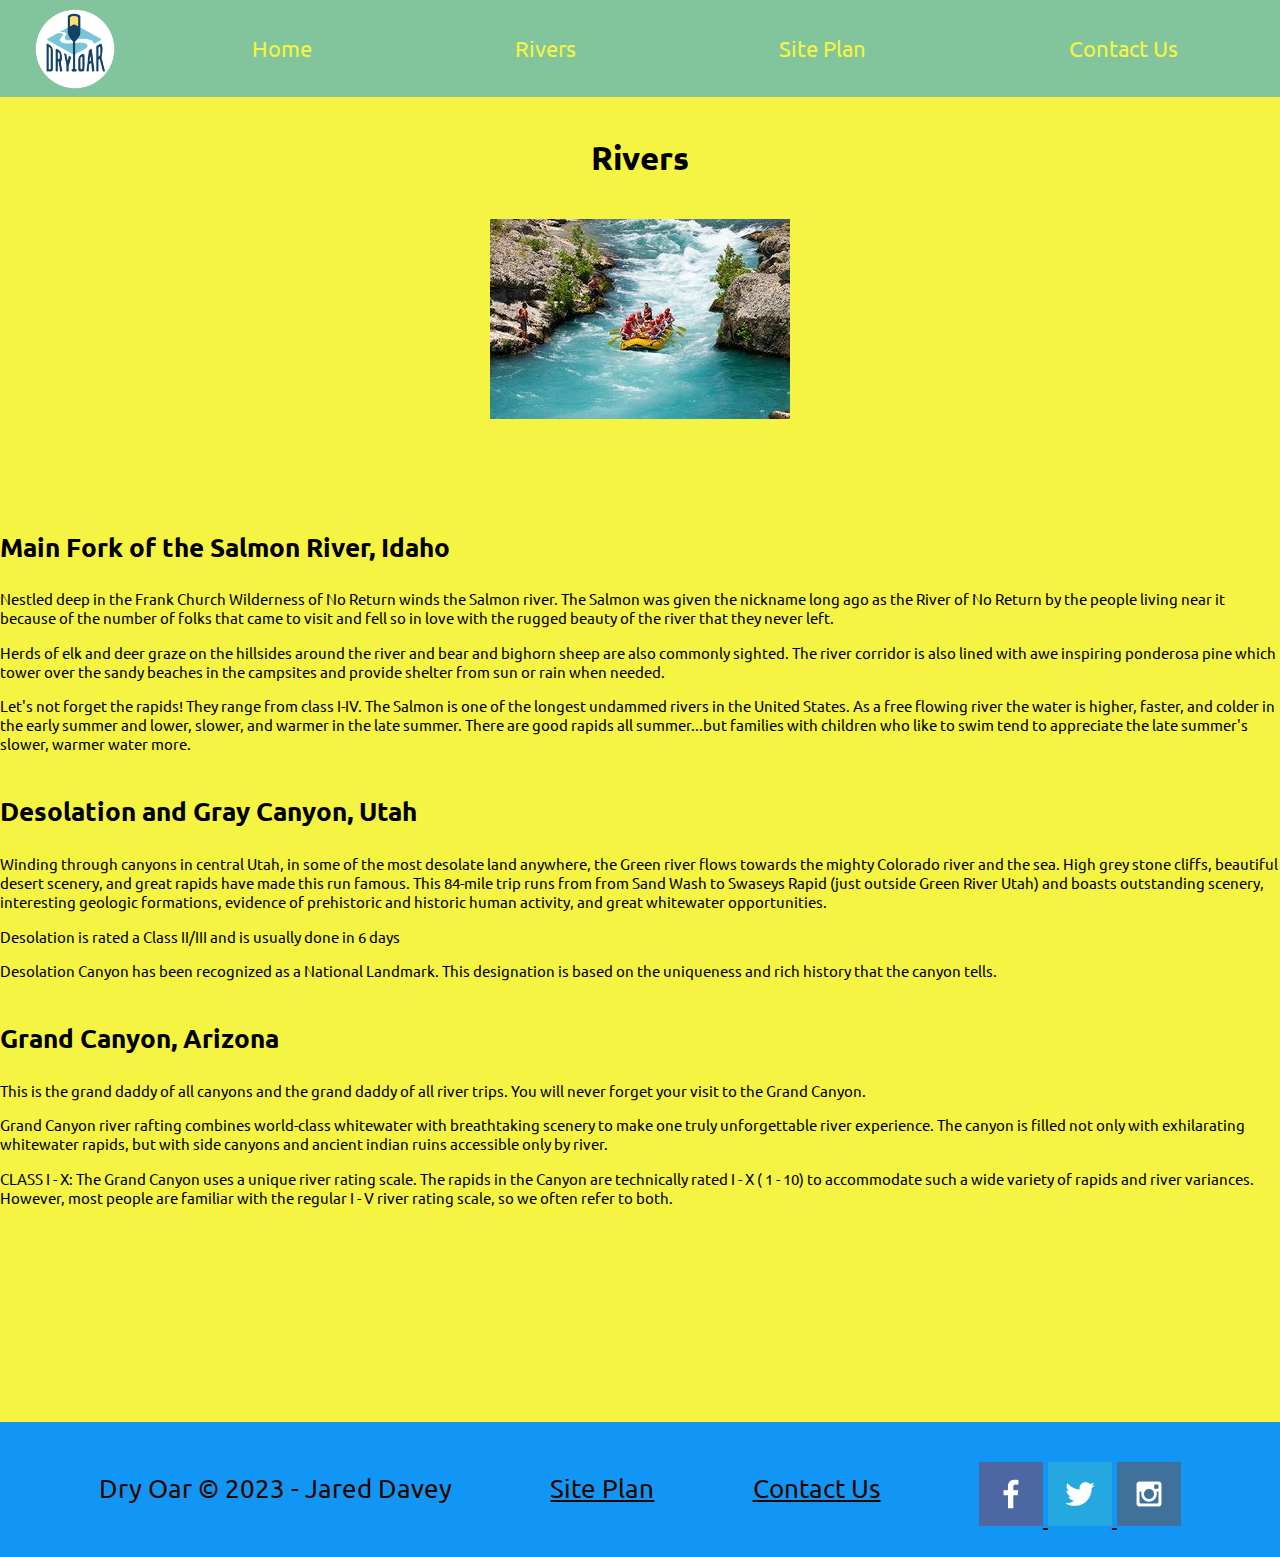
<file: wwr/rivers.html>
<!-- Github pages website url: https://gupples.github.io/WDD-130/wwr/index.html -->
<!-- https://wireframe.cc/Ewp3jJ -->
<!DOCTYPE html>
<html lang="en">
<head>
    <meta charset="UTF-8">
    <meta http-equiv="X-UA-Compatible" content="IE=edge">
    <meta name="viewport" content="width=device-width, initial-scale=1.0">
    <title>Rivers</title>
    <link rel="stylesheet" href="styles/style.css">
</head>
<body>
    <div id="content">
        <header id="rivers-header">
            <a id="logo_link" href="index.html"><img class="logo" src="images/logo.png" alt="Foamy Thrills Logo"></a>
            <nav>
                <a href="index.html">Home</a>
                <a href="rivers.html">Rivers</a>
                <a href="site-plan-rafting.html">Site Plan</a>
                <a href="contactus.html">Contact Us</a>
            </nav>        
        </header>
        <main class="home-grid">
            <section class="rivers-title">
                <h2>Rivers</h2>
                <img class="rivers-banner" src="images/riversTitleCard.jpg" alt="Rafting on a river">
            </section>
            <div class="river-div">
                <h3>Main Fork of the Salmon River, Idaho</h3>
                <p>Nestled deep in the Frank Church Wilderness of No Return winds
                    the Salmon river. The Salmon was given the nickname long ago
                    as the River of No Return by the people living near it because
                    of the number of folks that came to visit and fell so in love
                    with the rugged beauty of the river that they never left.</p>
                <p>Herds of elk and deer graze on the hillsides around the river
                    and bear and bighorn sheep are also commonly sighted. The river
                    corridor is also lined with awe inspiring ponderosa pine which
                    tower over the sandy beaches in the campsites and provide shelter
                    from sun or rain when needed.</p>
                <p>Let's not forget the rapids! They range from class I-IV. The
                    Salmon is one of the longest undammed rivers in the United
                    States. As a free flowing river the water is higher, faster,
                    and colder in the early summer and lower, slower, and warmer
                    in the late summer. There are good rapids all summer...but
                    families with children who like to swim tend to appreciate
                    the late summer's slower, warmer water more.</p>
            </div>
            <div class="river-div">
                <h3>Desolation and Gray Canyon, Utah</h3>
                <p>Winding through canyons in central Utah, in some of the most
                    desolate land anywhere, the Green river flows towards the mighty
                    Colorado river and the sea. High grey stone cliffs, beautiful desert
                    scenery, and great rapids have made this run famous. This 84-mile trip
                    runs from from Sand Wash to Swaseys Rapid (just outside Green River
                    Utah) and boasts outstanding scenery, interesting geologic formations,
                    evidence of prehistoric and historic human activity, and great whitewater
                    opportunities.</p>
                <p>Desolation is rated a Class II/III and is usually done in 6 days</p>
                <p>Desolation Canyon has been recognized as a National Landmark.  This
                    designation is based on the uniqueness and rich history that the canyon tells.</p>
            </div>
            <div class="river-div">
                <h3>Grand Canyon, Arizona</h3>
                <p>This is the grand daddy of all canyons and the grand daddy of all river trips.
                    You will never forget your visit to the Grand Canyon.</p>
                <p>Grand Canyon river rafting combines world-class whitewater with breathtaking
                    scenery to make one truly unforgettable river experience. The canyon is filled
                    not only with exhilarating whitewater rapids, but with side canyons and ancient
                    indian ruins accessible only by river.</p>
                <p>CLASS I - X: The Grand Canyon uses a unique river rating scale. The rapids in
                    the Canyon are technically rated I - X ( 1 - 10) to accommodate such a wide
                    variety of rapids and river variances. However, most people are familiar with
                    the regular I - V river rating scale, so we often refer to both.</p>
            </div>
        </main>
        <footer>
            <p>Dry Oar &copy; 2023 - Jared Davey</p>
            <p><a href="site-plan-rafting.html">Site Plan</a></p>
            <p><a href="contactus.html">Contact Us</a></p>
            <div class="social">
                <a href="https://facebook.com" target="_blank">
                    <img src="images/facebook.png" alt="fb icon">
                </a>
                <a href="https://twitter.com" target="_blank">
                    <img src="images/twitter.png" alt="twitter icon">
                </a>
                <a href="https://instagram.com" target="_blank">
                    <img src="images/instagram.png" alt="instagram icon">
                </a>
            </div>
        </footer>
    </div>
</body>
</html>
</file>
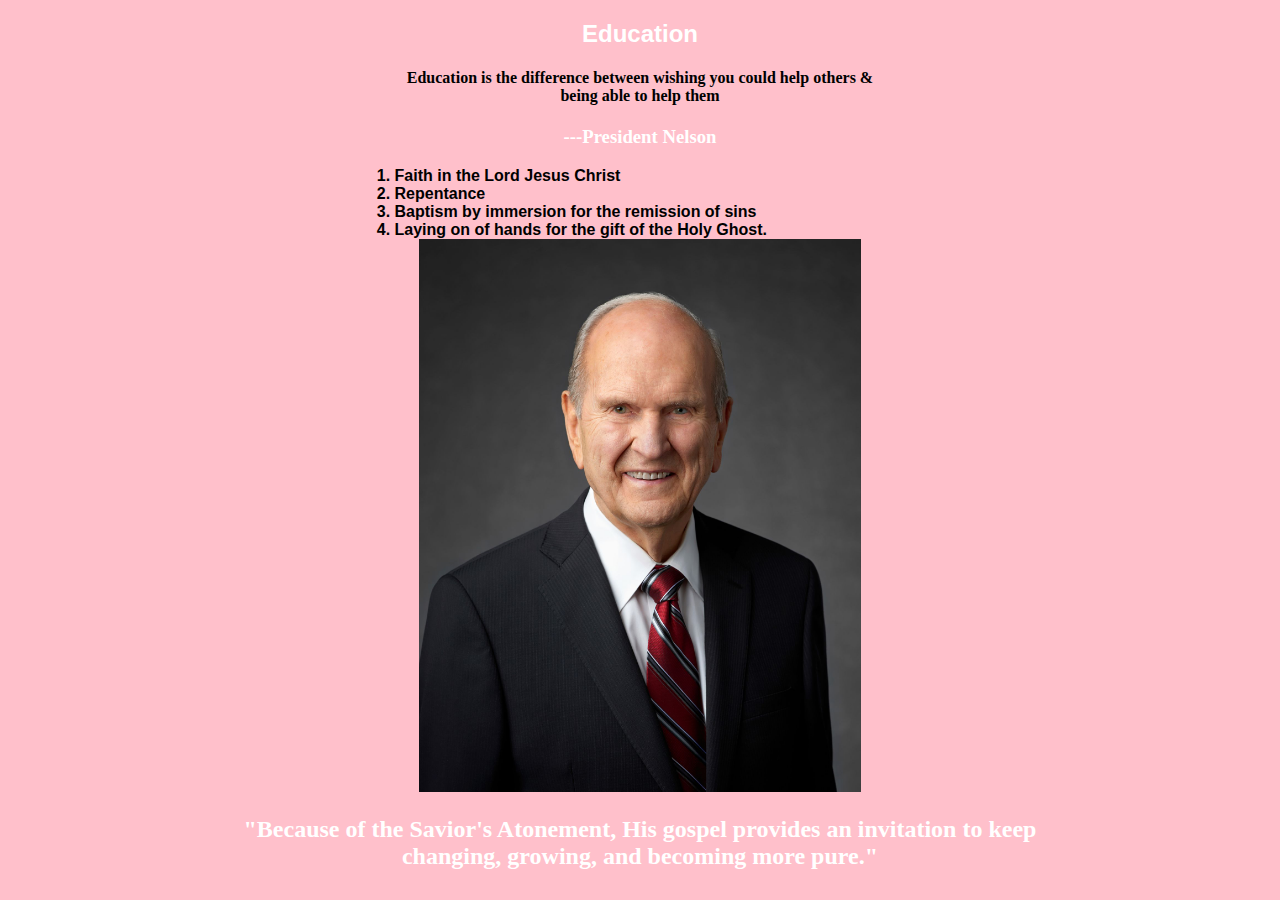
<file: ICE/Week 04/ICE 04.html>
<!DOCTYPE html>
<html lang="en">
<head>
    <meta charset="UTF-8">
    <meta http-equiv="X-UA-Compatible" content="IE=edge">
    <meta name="viewport" content="width=device-width, initial-scale=1.0">
    <title>ICE 04</title>
    <link rel="stylesheet" href="styles/style.css">
</head>
<body>
    <main id="content">
        <h2 id="education" class="white coolfont">Education</h2>
        <h4>Education is the difference between wishing 
            you could help others & <br>
            being able to help them
        </h4>
        <h3 class="white">---President Nelson</h3>
        <ol class="coolfont">
            <li>Faith in the Lord Jesus Christ</li>
            <li>Repentance</li>
            <li>Baptism by immersion for the remission of sins</li>
            <li>Laying on of hands for the gift of the Holy Ghost.</li>
        </ol>
        <img src="images/President Nelson.jpeg" alt="President Nelson">
        <h2 class="quote white">"Because of the Savior's Atonement,
             His gospel provides an invitation to keep changing,
             growing, and becoming more pure."</h2>
    </main>
</body>
</html>
</file>
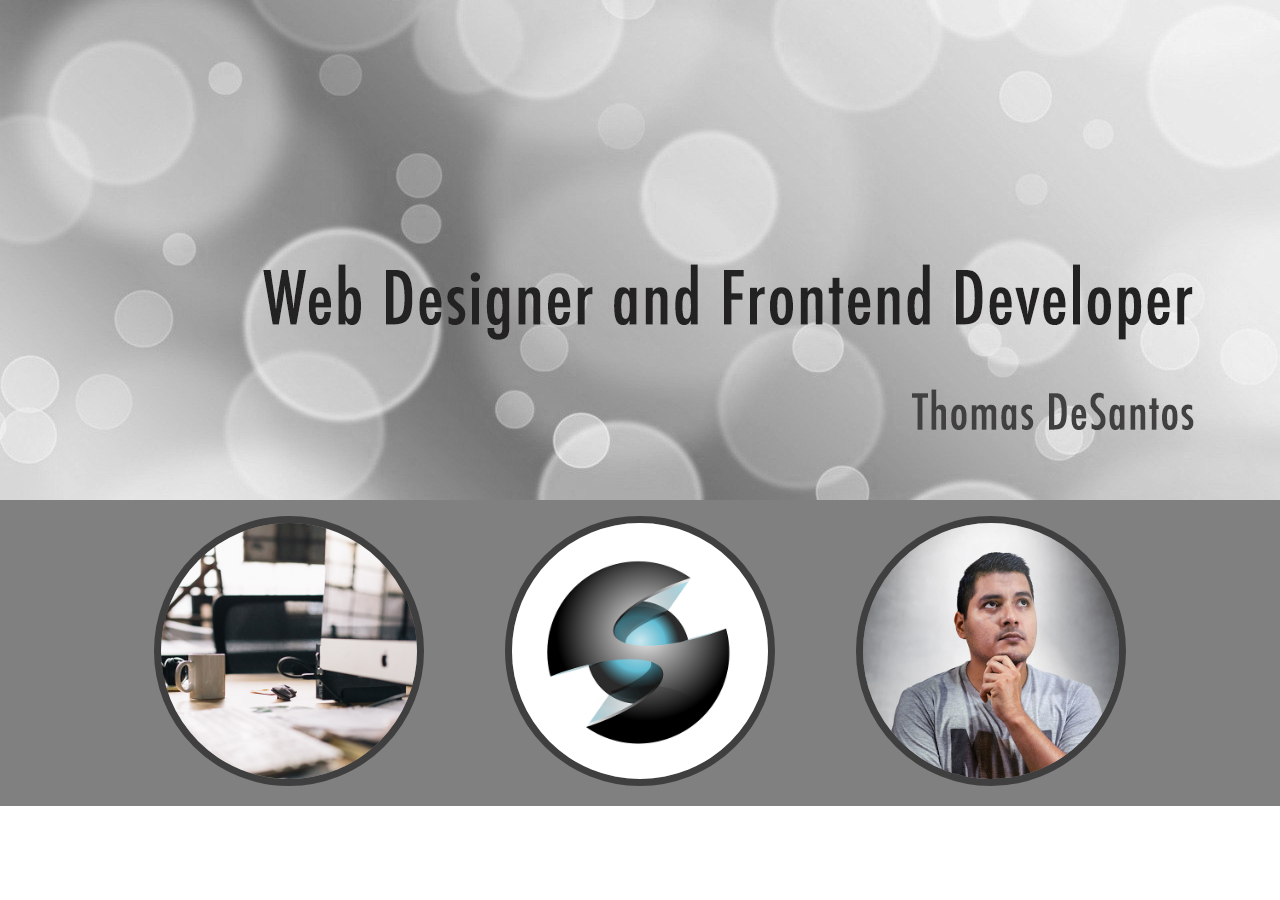
<file: ICE/Week 05/ICE 05.html>
<!DOCTYPE html>
<html lang="en">
<head>
    <meta charset="UTF-8">
    <meta http-equiv="X-UA-Compatible" content="IE=edge">
    <meta name="viewport" content="width=device-width, initial-scale=1.0">
    <title>ICE 05</title>
    <link rel="stylesheet" href="styles/style.css">
</head>
<body>
    <div id="content">
        <div id="banner-div">
            <img id="banner" src="images/w05_circles.jpg" alt="Web Designer and Frontend Developer Thomas DeSantos">
        </div>
        <div id="boxes">
            <img class="image" src="images/w05_ice_image_desk.jpg" alt="Desk">
            <img class="image" src="images/w05_ice_image_graphic.png" alt="Graphic">
            <img class="image" src="images/w05_ice_image_person.jpg" alt="Thomas DeSantos">
        </div>
    </div>
</body>
</html>
</file>
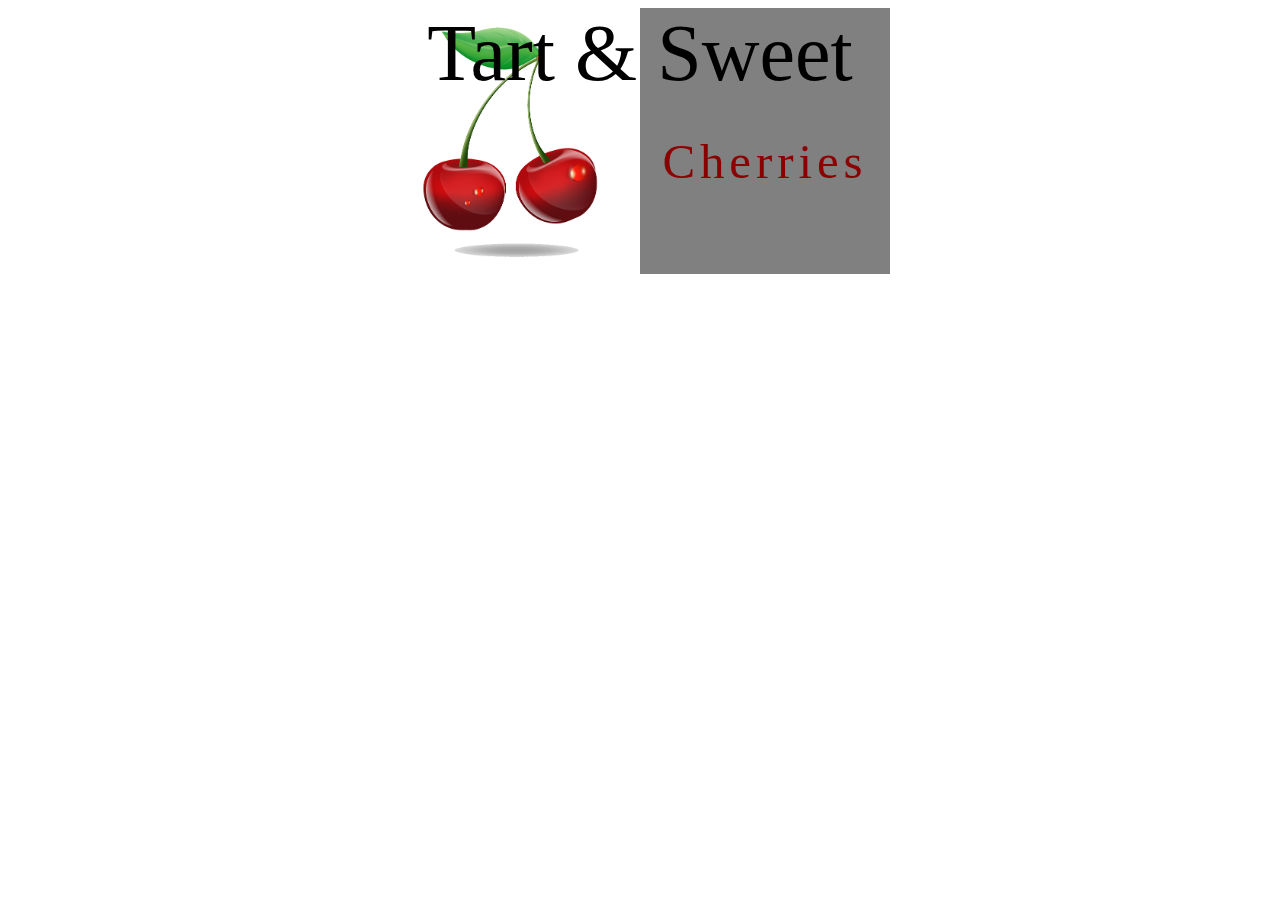
<file: ICE/Week 06/ICE 06.html>
<!DOCTYPE html>
<html lang="en">
<head>
    <meta charset="UTF-8">
    <meta http-equiv="X-UA-Compatible" content="IE=edge">
    <meta name="viewport" content="width=device-width, initial-scale=1.0">
    <title>ICE 06</title>
    <link rel="stylesheet" href="styles/style.css">
</head>
<body>
    <main class="grid-container">
        <div class="cherries">
            <img class="cherries" src="images/w06_cherries.png" alt="Cherries">
        </div>
        <div class="gray"></div>
        <div class="overlay">Tart & Sweet</div>
        <div class="red">
            <p class="red">Cherries</p>
        </div>
    </main>
</body>
</html>
</file>
<file: About/styles/style.css>
p {
    font-family: Arial, Helvetica, sans-serif;
    text-align: left;
}

h1 {
    text-align: center;
}
img {
    display: block;
    margin: 0 auto;
}

.body {
    width: 100%;
    justify-content: center;
    align-items: center;
}
</file>
<file: wwr/styles/style.css>
@import url('https://fonts.googleapis.com/css2?family=Asul&family=Ubuntu&display=swap');

body {
    background-color: #F5F442;
    font-size: 22px;
    font-family: 'Ubuntu', Arial, Helvetica, sans-serif;
    margin: 0;
    padding: 0;
}

h2 {
    margin: 0;
}

.heading {
    font-family: 'Asul', Tahoma, Helvetica, sans-serif;
}

#content {
    max-width: 1600px;
    margin: 0 auto;
}

header {
    background-color: #1196f581;
    display: grid;
    grid-template-columns: 150px auto;
}

#subpage-header {
    background-color: #1196f5;
}

.logo {
    width: 80px;
}

#logo_link {
    padding-top: 5px;
    justify-self: center;
    align-self: center;
}

nav {
    display: flex;
    justify-content: space-around;
}

nav a {
    text-align: center;
    color: #F5F442;
    text-decoration: none;
    padding: 35px;
}

nav a:hover {
    background-color: #2A0800;
    color: #bf110e;
}

#hero {
    display: grid;
    grid-template-columns: 1fr 3fr 1fr;
    grid-template-rows: 1fr 30px;
    margin-top: -100px;
}

#hero-box {
    grid-column: 1/4;
    grid-row: 1/2;
    z-index: -1;
}

#hero-img {
    width: 100%;
}

#hero-msg {
    grid-column: 2/3;
    grid-row: 1/2;
    margin-top: 100px;
}

#hero-msg h1, #hero-msg h4, #hero-msg h5 {
    text-align: center;
    color: #bf110e;
    margin: 5px 0;
}

#hero-msg h1 {
    margin-bottom: -10px;
}

#hero-msg h5 {
    margin-bottom: 16px;    
}

.home-grid {
    display: grid;
    grid-template-columns: repeat(10, 1fr);
}

main section img {
    box-sizing: border-box;
}

.home-title {
    color: #bf110e;
    font-size: 2em;
    margin-top: 10px;
}

.button-box {
    text-align: center;
    grid-column: 4/6;
    grid-row: 2/3;
}

.book, .join {
    background-color: #1196F5;
    color: #2A0800;
    text-decoration: none;
    font-size: 18px;
    padding: 15px 30px;
    margin-top: 50px;
    border-radius: 5px;
}

.book:hover, .join:hover {
    background-color: #2A0800;
    color: #bf110e;
}

.card-img {
    border: 10px solid #2A0800;
    transition: transform .5s;
    box-shadow: 5px 5px 10px #6F7364;
}

.card-img:hover {
    opacity: .6;
    transform: scale(1.1);
}

.card-img, .mountains {
    width: 100%;
}

.rivers-card, .camping-card, .rapids-card {
    margin: 200px 0;
    grid-row: 2/3;
}

.rivers-card {
    grid-column: 2/4;
}

.camping-card {
    grid-column: 5/7;
}

.rapids-card {
    grid-column: 8/10;
}

#background {
    grid-column: 1/11;
    grid-row: 4/9;
}

.mountains {
    grid-column: 2/7;
    grid-row: 5/8;
    box-shadow: 5px 5px 10px #6F7364;

}

main section {
    text-align: center;
}

h4 {
    color: #2A0800;
}

.icon {
    width: 80px;
    padding-top: 10px;
}

.msg {
    background-color: #bf110e;
    line-height: 1.5em;
    padding: 35px;
    grid-column: 6/10;
    grid-row: 6/7;
    box-shadow: 5px 5px 10px #6F7364;
}

.msg h2 {
    color: #2A0800;
}

.msg p {
    color: #2A0800;
    font-size: .8em;
    padding-bottom: 15px;
}

#background {
    height: 725px;
    background-color: #0a6fb7;

}

.rivers-title {
    margin: 40px auto;
    justify-content: center;
    align-items: center;
    grid-column: 1/11;
}

.rivers-banner {
    margin: 40px 0;
}

.river-div{
    grid-column: 1/11;
}

.river-div p {
    font-size: .7em;
}

form {
    margin: 0 auto;
    width: 400px;
    padding: 1em;
    border: 2px solid #ccc;
    border-radius: 1em;
    grid-column: 1/11;
}

form ul {
    list-style: none;
    padding: 0;
    margin: 0;
}

form li + li {
    margin-top: 1em;
}

label {
    display: inline-block;
    width: 90px;
    text-align: right;
}

input, textarea {
    font: 1em sans-serif;
    width: 300px;
    box-sizing: border-box;
    border: 1px solid #999;
}

input:focus, textarea:focus {
    border-color: #000;
}

textarea {
    vertical-align: top;
    height: 5em;
}

.button {
    padding-left: 90px;
}

button {
    margin-left: .5em;
}

#feedback {
    background-color: antiquewhite;
    position: absolute;
    top: 0;
    left: 0;
    right: 0;
    padding: .5em;
    /* Hide by default */
    display: none;
}

.moveDown {
    margin-top: 2em;
}

footer {
    background-color: #1196F5;
    color: #2A0800;
    text-decoration: none;
    padding: 25px 50px;
    margin-top: 200px;
    display: flex;
    justify-content: space-around;
    align-items: center;
}

footer p {
    font-size: 1.2em;
}

footer p a:hover {
    text-decoration: underline;
}

footer a {
    color: #2A0800;
}

footer a:hover {
    color:#bf110e;
    background-color: #2A0800;
}

footer .social img {
    padding-top: 15px;
}

/* MEDIA QUERY */

@media screen and (max-width: 900px) {
    header {
        background-color: #1196F5;
    }
    #hero, .home-grid {
        display: block;
        height: auto;
    }
    nav, footer {
        flex-direction: column;
    }
    nav a {
        display: block;
        padding: 15px;
    }
    #hero {
        margin-top: 0;
    }
    #hero-msg {
        margin-top: 0;
    }
    #hero-msg h1{
        margin-bottom: 20px;
    }
    #hero-msg h4, #hero-msg h5 {
        display: none;
    }
    .home-title {
        font-size: 25px;
        color: #6f7364;
    }
    .rivers-card, .camping-card, .rapids-card { 
        margin: 50px auto;
        width: 60%;
    }
    #background {
        display: none;
    }
    .mountains, .msg {
        width: 80%;
        display: block;
        margin: 0 auto;
    }
    footer {
        margin-top: 25px;
    }
}
</file>
<file: Positioning Activity/positionstyles.css>
/* CSS - Name: "positionstyles.css" */
/* Activity 1 styles */
.content1 {
  /* This is the parent of the activity 1 boxes. */
  display: grid;
  grid-template-columns: 1fr 1fr;
  grid-gap: 20px;
  justify-items: center;
}
.red1 { 
  width: 100%; 
  height: 100px; 
  background-color: red; 
  grid-column: 1/3;

} 
.green1 {
  width: 200px; 
  height: 200px; 
  background-color: green; 

} 
.yellow1 {
  width: 200px; 
  height: 200px; 
  background-color: gold; 
} 
.blue1 {
  width: 100%; 
  height: 100px; 
  background-color: blue; 
  grid-column: span 2;
} 
/* Activity 2 styles */ 
.content2 {
  /* This is the parent of the activity 2 boxes. */
  display: grid;
  grid-template-columns: 50px 50px 50px 50px 50px;
  grid-template-rows: 50px 50px 50px 50px 50px;
}
.red2 {
  width: 100px; 
  height: 100px; 
  background-color: red; 
  grid-column: 1/2;
  grid-row: 1/2;
} 
.green2 { 
  width: 100px; 
  height: 100px; 
  background-color: green; 
  grid-column: 2/3;
  grid-row: 2/3;
} 
.yellow2 {
  width: 100px; 
  height: 100px; 
  background-color: gold; 
  grid-column: 3/4;
  grid-row: 3/4;
} 
.blue2 {
  width: 100px; 
  height: 100px; 
  background-color: blue; 
  grid-column: 4/5;
  grid-row: 4/5;
} 
/* Activity 3 styles */ 
.content3 {
  /* This is the parent of the activity 3 boxes. */
  display: grid;
  grid-template-columns: 1fr 1fr;
  grid-template-rows: 1fr 1fr 1fr 1fr;
  grid-column-gap: 50px;
}
.red3 {
  width: 100%; 
  height: 100px;
  background-color: red;
  grid-column: span 2;
} 
.green3 {
  width: 100%; 
  height: 100%; 
  background-color: green;
  margin-right: 50px;
} 
.yellow3 {
  width: 100%; 
  height: 100%; 
  background-color: gold; 
} 
.blue3 {
  width: 100%;
  height: 100%; 
  background-color: blue; 
  grid-column: 1/3;
} 
/* Activity 4 styles */ 
.content4 {
  /* This is the parent of the activity 4 boxes. */
  height: 400px;
  display: grid;
  grid-template-columns: 1fr 1fr;
  grid-template-rows: 1fr 1fr 1fr;
  grid-gap: 0;
}
.red4 {
  width: 100%; 
  height: 100%; 
  background-color: red; 
  grid-row: 1/4;
  grid-column: 1/2;
} 
.green4 {
  width: 100%; 
  height: 100%; 
  background-color: green; 
  grid-column: 2/3;
  grid-row: 1/2;
} 
.yellow4 {
  width: 100%; 
  height: 100%; 
  background-color: gold; 
  grid-column: 2/3;
  grid-row: 2/3;
} 
.blue4 {
  width: 100%; 
  height: 100%; 
  background-color: blue; 
  grid-column: 2/3;
  grid-row: 3/4;
} 
/* Activity 5 styles */ 
.content5 {
  /* This is the parent of the activity 5 boxes. */
  height: 400px;
}
.red5 { 
  width: 100%; 
  height: 100px; 
  background-color: red; 
} 
.green5 { 
  width: 200px; 
  height: 200px; 
  background-color: green; 
  float: left;
} 
.yellow5 {
  width: 100%; 
  height: 100%; 
  background-color: gold; 


} 
.blue5 {
  width: 100%; 
  height: 100px; 
  background-color: blue; 
  clear: both;
} 
/* Activity 6 styles */ 
.content6 {
  /* This is the parent of the activity 6 boxes. */
  display: grid;
  grid-template-columns: repeat(6, 100px);
  grid-template-rows: repeat(6, 100px);
}
.red6 {
  width: 100%; 
  height: 100%; 
  background-color: red; 
  grid-column: 1/5;
  grid-row: 1/3;
  z-index: -1;
} 
.green6 {
  width: 100%; 
  height: 100%; 
  background-color: green; 
  grid-row: 5/7;
  grid-column: 1/3;
  z-index: 1;
} 
.yellow6 {
  width: 100%; 
  height: 100%; 
  background-color: gold; 
  grid-row: 3/ span 4;
  grid-column: 5/ span 2;
  z-index: 2;
} 
.blue6 {
  width: 100%; 
  height: 100%; 
  background-color: blue; 
  grid-row: 2/ span 4;
  grid-column: 2/ span 4;
} 


/* Do not make any changes below here */
.activity {
  width: 70%; 
  margin: 20px auto; 
  font-family: Arial, sans-serif; 
  border: 1px solid black; 
  padding: 10px; 
  clear:both; 
  overflow-y: auto;
  overflow-x: hidden;} 

.hint {
  border: 1px solid grey;
  background: #e0e0e0;
  padding: .5em;
  position: relative;
  margin: 1em 0;
}
.hint h3 {
  margin: 0;
}
.hint:hover {
  background: #d0d0d0;
}
.hint > div {
  display: none;
}

.hint input[type=checkbox] {
  position: absolute;
  width: 100%;
  height: 100%;
  opacity: 0;
  z-index: 1;
  cursor: pointer;
}

.hint input[type=checkbox]:checked ~ div {
  display: block;
}

.hint i {
  position: absolute;
  transform: translate(-6px, 0);
  margin-top: 16px;
  right: 10px;
  top: -3px;
}
.hint i:before, .hint i:after {
  content: "";
  position: absolute;
  background-color: black;
  width: 3px;
  height: 9px;
}
.hint i:before {
  transform: translate(2px, 0) rotate(45deg);
}
.hint i:after {
  transform: translate(-2px, 0) rotate(-45deg);
}

.hint input[type=checkbox]:checked ~ i:before {
  transform: translate(-2px, 0) rotate(45deg);
}
.hint input[type=checkbox]:checked ~ i:after {
  transform: translate(2px, 0) rotate(-45deg);
}
.hint a {
  position: relative;
  z-index: 1;
}
</file>
<file: positioning/styles/positioningstyles.css>
/* CSS - Name: "positionstyles.css" */
/* Activity 1 styles */
.content1 {
    /* This is the parent of the activity 1 boxes. */
    display: grid;
    grid-template-columns: 1fr 1fr;
    grid-template-rows:1fr 2fr 2fr 1fr;
    justify-items: center;
    align-items: center;
    gap: 20px; /*Adds a gap between all parts.*/
}
.red1 { 
width: 100%; 
height: 100px; 
background-color: red; 
grid-column: 1/3;
grid-row: 1/2;
} 
.green1 {
width: 200px; 
height: 200px; 
background-color: green; 
align-items: center;
} 
.yellow1 {
width: 200px; 
height: 200px; 
background-color: gold; 

} 
.blue1 {
width: 100%; 
height: 100px; 
background-color: blue; 
grid-column: 1/3;
grid-row: 4/5;
} 
 /* Activity 2 styles */ 
.content2 {
    /* This is the parent of the activity 2 boxes. */
    display: grid;
    grid-template-rows: repeat(5, 50px);
    grid-template-columns: repeat(5, 50px);
    gap: 0;
}
.red2 {
width: 100px; 
height: 100px; 
background-color: red; 
z-index: 0;
grid-column: 1/3;
grid-row: 1/3;

} 
.green2 { 
width: 100px; 
height: 100px; 
background-color: green; 
z-index: 1;
grid-column: 2/4;
grid-row: 2/4;
 } 
.yellow2 {
width: 100px; 
height: 100px; 
background-color: gold; 
z-index: 2;
grid-row: 3/5;
grid-column: 3/5;
} 
.blue2 {
width: 100px; 
height: 100px; 
background-color: blue; 
z-index: 4;
grid-row: 4/6;
grid-column: 4/6;
} 
 /* Activity 3 styles */ 
.content3 {
    /* This is the parent of the activity 3 boxes. */
    display: grid;
    grid-template-columns: 1fr 1fr;
    grid-column-gap: 100px;
    grid-template-rows: repeat(4, 100px);
}
.red3 {
width: 100%; 
height: 100%; 
background-color: red; 
grid-row: 1/2;
grid-column: span 2;
 } 
.green3 {
width: 100%; 
height: 100%; 
background-color: green;
grid-row: span 2;
grid-column: 1/2;
 } 
.yellow3 {
width: 100%; 
height: 100%; 
background-color: gold; 
grid-column: 2/3;
grid-row: span 2; 
} 
.blue3 {
width: 100%;
height: 100%; 
background-color: blue; 
grid-row: 4/5;
grid-column: span 2;
 } 
 /* Activity 4 styles */ 
.content4 {
    /* This is the parent of the activity 4 boxes. */
    height: 400px;
    display: grid;
    grid-template-columns: 1fr 1fr;
    grid-template-rows: repeat(3, 1fr);
}
.red4 {
width: 100%; 
height: 100%; 
background-color: red; 
grid-column: 1/2;
grid-row: 1/4;
 } 
.green4 {
width: 100%; 
height: 100%; 
background-color: green; 
grid-column: 2/3;
grid-row: 1/2;
} 
.yellow4 {
width: 100%; 
height: 100%; 
background-color: gold; 
grid-column: 2/3;
grid-row: 2/3;
 } 
.blue4 {
width: 100%; 
height: 100%; 
background-color: blue; 
grid-row: 3/4;
grid-column: 2/3;
 } 
 /* Activity 5 styles */ 
 .content5 {
    /* This is the parent of the activity 5 boxes. */
     height: 400px;
     /* display: flex; */
}
.red5 { 
width: 100%; 
height: 100px; 
background-color: red; 
 } 
.green5 { 
width: 300px; 
height: 300px; 
background-color: green; 
z-index: 1;
float: left;

 } 
.yellow5 {
width: 100%; 
height: 100%; 
background-color: gold; 
z-index: 0;

} 
.blue5 {
width: 100%; 
height: 100px; 
background-color: blue; 
 } 
 /* Activity 6 styles */ 
 .content6 {
    /* This is the parent of the activity 6 boxes. */
    display: grid;
    grid-template-columns: repeat(6, 100px);
    grid-template-rows: repeat(6, 100px);
}
.red6 {
width: 100%; 
height: 100%; 
background-color: red; 
grid-column: 1/5;
grid-row: 1/3;
z-index: 0;
} 
.green6 {
width: 100%; 
height: 100%; 
background-color: green; 
grid-column: 1/3;
grid-row: 5/7;
z-index: 2;
 } 
.yellow6 {
width: 100%; 
height: 100%; 
background-color: gold;
grid-column: 5/7;
grid-row: 3/7;
z-index: 2;
} 
.blue6 {
width: 100%; 
height: 100%; 
background-color: blue; 
grid-row: 2/6;
grid-column: 2/6;
z-index: 1;
} 


/* Do not make any changes below here */
 .activity {
width: 70%; 
margin: 20px auto; 
font-family: Arial, sans-serif; 
border: 1px solid black; 
padding: 10px; 
clear:both; 
overflow: auto;
} 

.hint {
border: 1px solid grey;
background: #e0e0e0;
padding: .5em;
position: relative;
margin: 1em 0;
}
.hint h3 {
margin: 0;
}
.hint:hover {
background: #d0d0d0;
}
.hint > div {
display: none;
}

.hint input[type=checkbox] {
position: absolute;
width: 100%;
height: 100%;
opacity: 0;
z-index: 1;
cursor: pointer;
}

.hint input[type=checkbox]:checked ~ div {
display: block;
}

.hint i {
position: absolute;
transform: translate(-6px, 0);
margin-top: 16px;
right: 10px;
top: -3px;
}
.hint i:before, .hint i:after {
content: "";
position: absolute;
background-color: black;
width: 3px;
height: 9px;
}
.hint i:before {
transform: translate(2px, 0) rotate(45deg);
}
.hint i:after {
transform: translate(-2px, 0) rotate(-45deg);
}

.hint input[type=checkbox]:checked ~ i:before {
transform: translate(-2px, 0) rotate(45deg);
}
.hint input[type=checkbox]:checked ~ i:after {
transform: translate(2px, 0) rotate(-45deg);
}
.hint a {
position: relative;
z-index: 1;
}
</file>
<file: ICE/Week 04/styles/style.css>
body {
    background-color: pink;
}

#content {
    max-width: 70%;
    margin: 0 auto;
    width: 100%;
    text-align: center;
    font-family: 'Times New Roman', Times, serif;
}

#education:hover {
    color: black;
}

.white {
    color: white;
}

.coolfont {
    font-family: Arial, Helvetica, sans-serif;
}

h3 {
    color: white;
}

ol {
    width: 60%;
    margin: 0 auto;
    text-align: left;
    font-weight: bold;
}

img {
    width: 50%;
    min-width: 50%;
}
</file>
<file: ICE/Week 05/styles/style.css>
body {
    margin: 0;
    min-width: 250px;

}

#banner-div {
    margin: 0;
}
#banner {
    width: 100%;
    
}

#boxes {
    width: 100%;
    background-color: grey;
    margin: -4px auto auto auto;
    text-align: center;

}

.image {
    margin: 1em 3vw;
    width: 20%;
    border-radius: 50%;
    border: 7px solid rgb(63, 63, 63);
}
</file>
<file: ICE/Week 06/styles/style.css>
.grid-container {
    display: grid;
    grid-template-columns: auto auto;
    grid-template-rows: auto auto;
    margin: 0;
    padding: 0;
    text-align: center;
    justify-content: center;

}

.cherries {
    grid-column: 1/2;
    grid-row: 1/3;
    width: 250px;
    margin: 0;
    padding: 0;
}

.gray {
    grid-column: 2/3;
    grid-row: 1/3;
    background-color: gray;
    height: 100%;
    width: 100%;
    min-width: 250px;
}

.red {
    color: darkred;
    font-size: 1.75em;
    z-index: 99;
    grid-column: 2/3;
    grid-row: 2/3;
    position: relative;
    align-self: start;
    margin-top: 0%;
    letter-spacing: 0.1em;
}

.overlay {
    font-size: 5em;
    grid-column: 1/3;
    grid-row: 1/2;
    z-index: 99;
}
</file>
